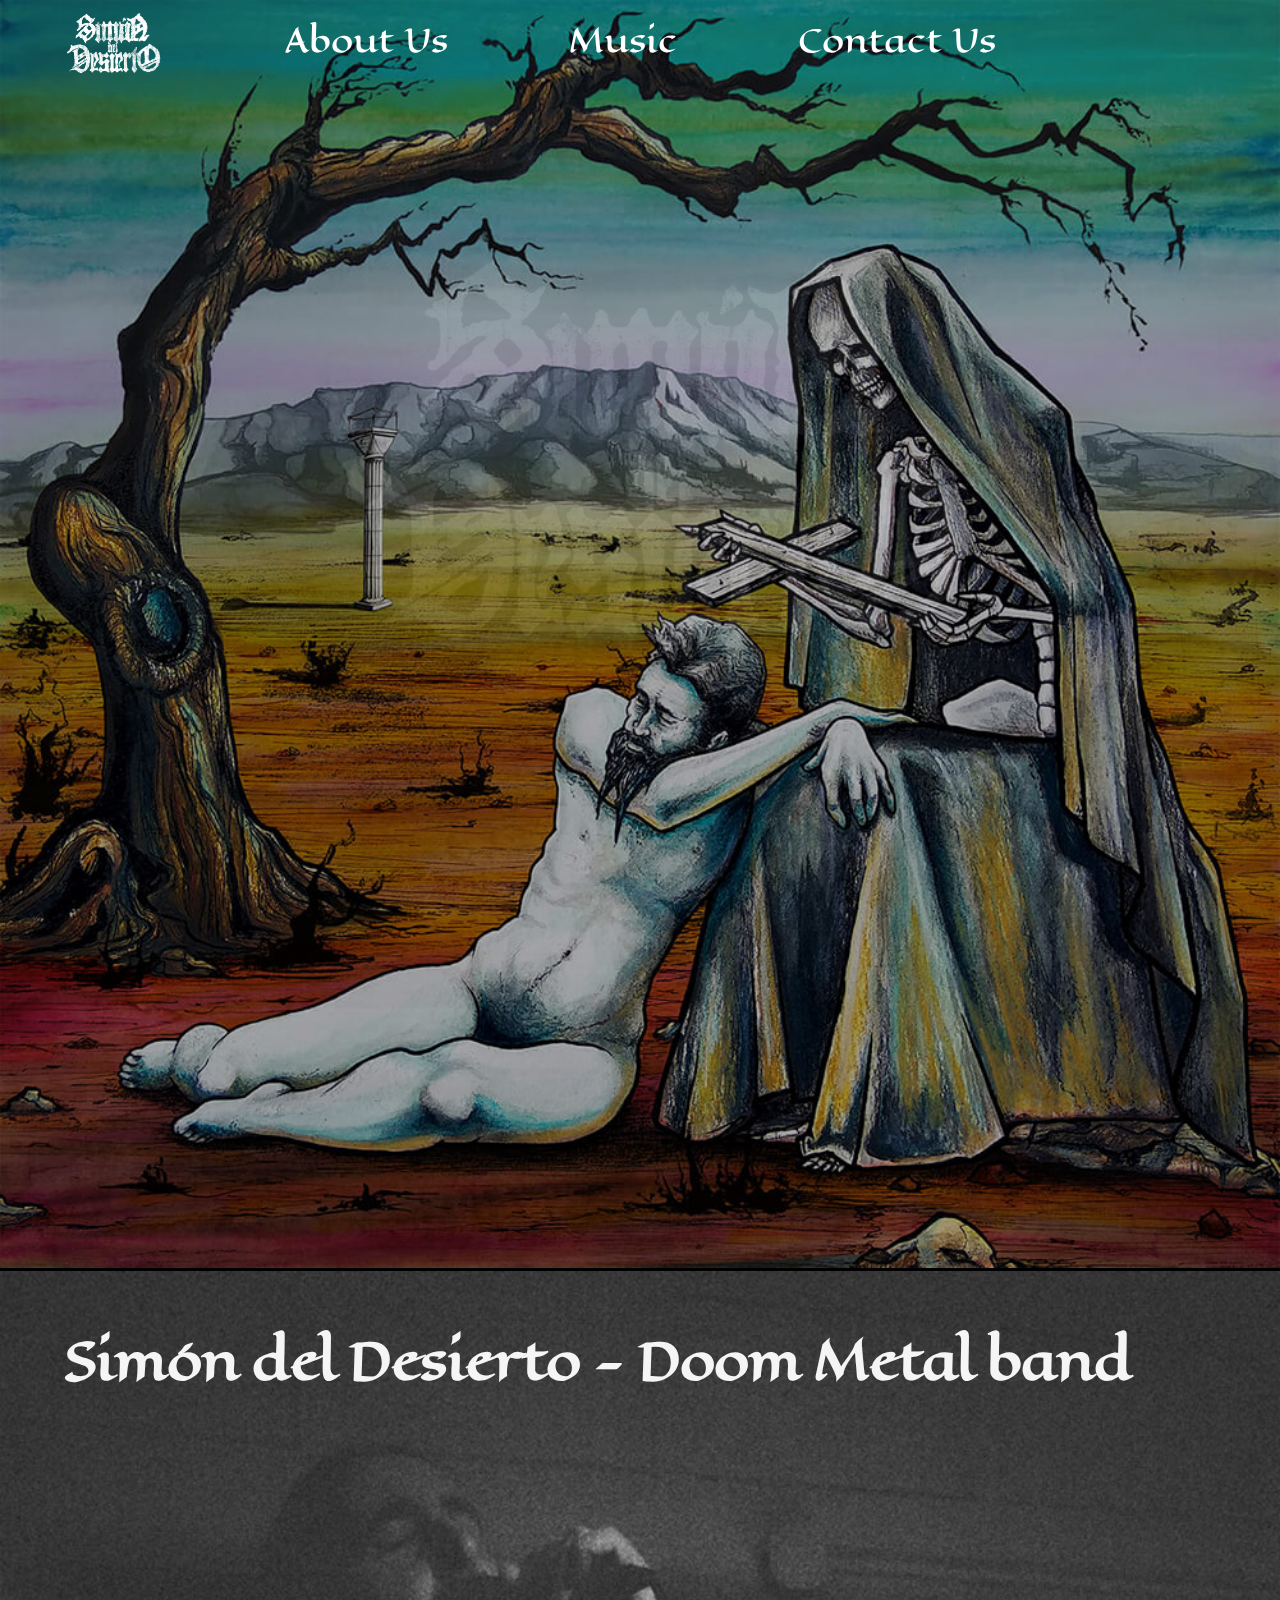
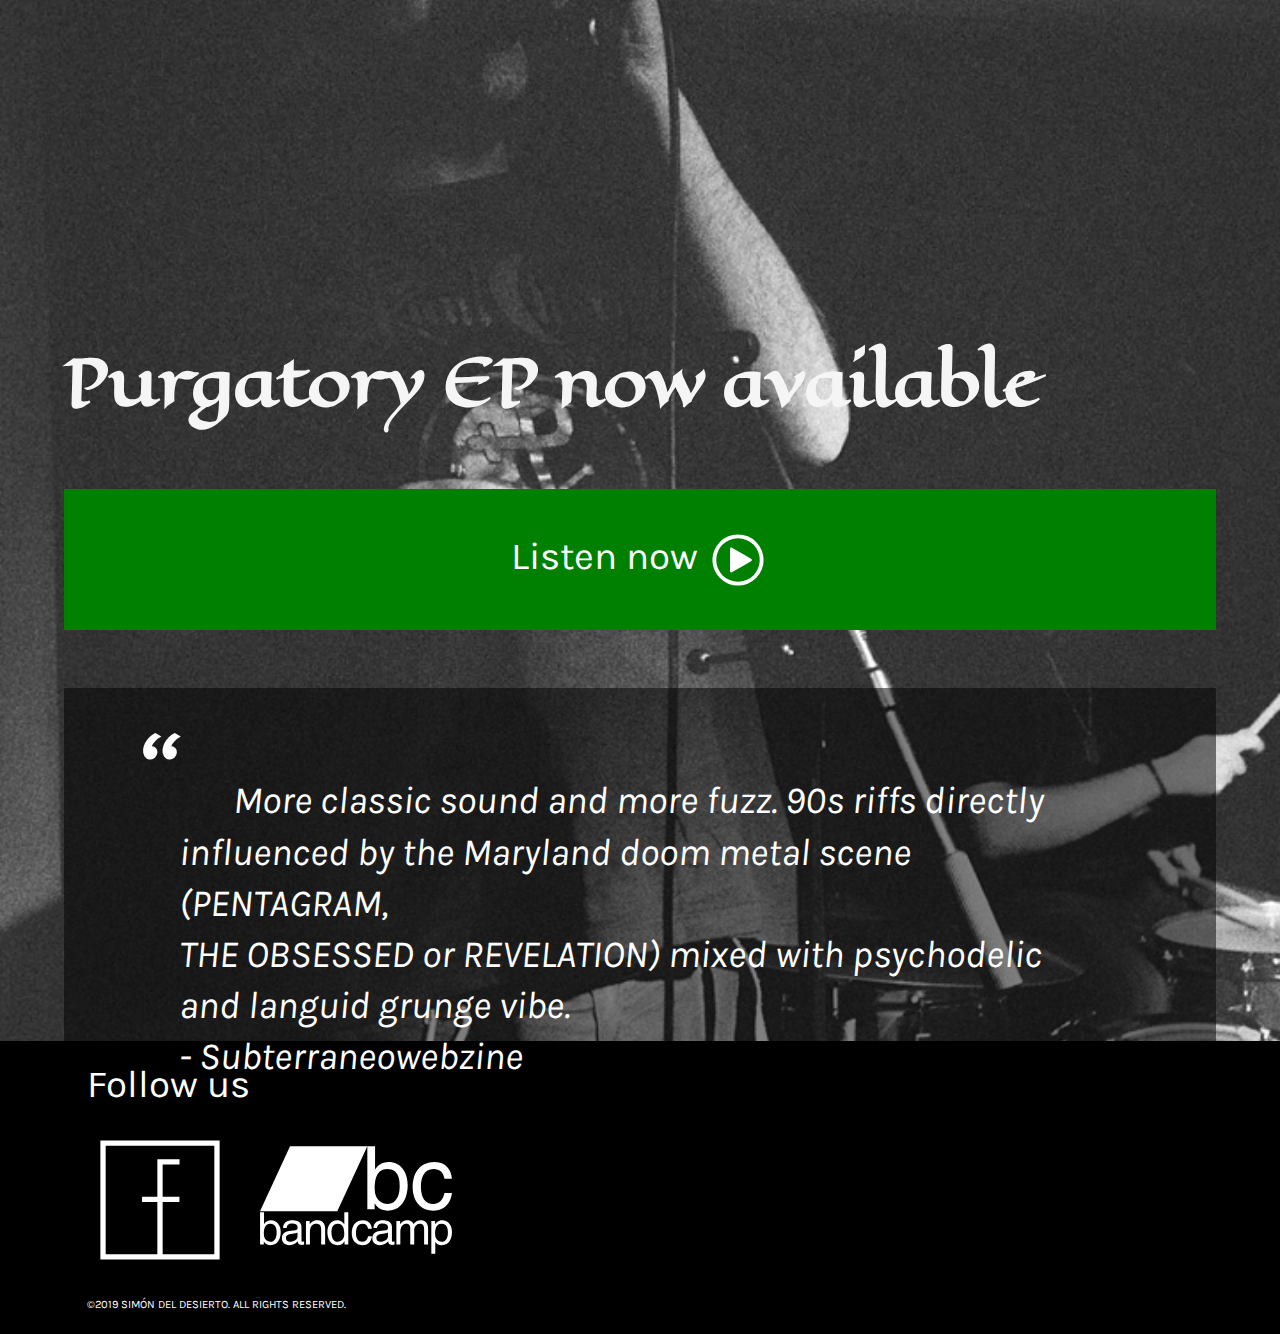
<file: index.html>
<!doctype html>
<html>
<head>
<meta charset="utf-8">
<title>Simón del Desierto - Doom Metal</title>
<link href="css/css.css" rel="stylesheet">
<meta name="description" content="Doom Metal band official website.">
<meta name="viewport" content="width=device-width, initial-scale=1, user-scalable=no">

 <!-- Open Graph -->
  <meta property='og:title' content='SIMÓN DEL DESIERTO — Doom Metal band'>
  <meta property='og:url' content='http://www.simondeldesierto.com'>
   
    <meta property='og:image' content="http://simondeldesierto.com/css/ui-img/simon-del-desierto-doom-metal-cover-purgatory-2018.jpg">
    
    <meta property="og:description" content="Simón Del Desierto official website. Doom metal for doom metal fans.">
    
    <!-- Global site tag (gtag.js) - Google Analytics -->
<script async src="https://www.googletagmanager.com/gtag/js?id=UA-144204990-1"></script>
<script>
  window.dataLayer = window.dataLayer || [];
  function gtag(){dataLayer.push(arguments);}
  gtag('js', new Date());

  gtag('config', 'UA-144204990-1');
</script>     
    
    
</head>
   
<body> 



<header>
    
    <input type="checkbox" id="menuchk">
    <label for= "menuchk" class="menubtn">
    
        <div></div>
        <div></div>
        <div></div>
    
    </label>

<svg id="closeMenu" viewBox="0 0 100 100" xmlns="http://www.w3.org/2000/svg">
<g transform="translate(50 50) scale(.69) translate(-50 -50)" fill="#fff">
<svg clip-rule="evenodd" fill="#ffffff" fill-rule="evenodd" image-rendering="optimizeQuality" shape-rendering="geometricPrecision" text-rendering="geometricPrecision" version="1.1" viewBox="0 0 847 847" xml:space="preserve" xmlns="http://www.w3.org/2000/svg" xmlns:xlink="http://www.w3.org/1999/xlink"><defs><style type="text/css">
    .fil0 {fill:#ffffff}
  </style></defs><path class="fil0" d="m423 592l-196 196c-110 111-279-58-169-169l196-196-196-196c-110-110 59-279 169-169l196 196 196-196c111-110 280 59 169 169l-196 196 196 196c111 111-58 280-169 169l-196-196z"/></svg>
</g>
</svg>



    <a href="/index.html"><img class="whiteLogoMenu" src="css/ui-img/logo-simon-del-desierto-band-menu.png"></a>
    
    <nav class="mainNav" id="mainNav">
        <div class="wrapperMenu">
            <ul>
            <li><a id="itemMenu" href="/about-us.html">About Us</a></li>
            <li><a id="itemMenu" href="/music.html">Music</a></li>
            <li><a id="itemMenu" href="/contact.html">Contact Us</a></li>
            </ul>
        </div>
    </nav>
    
</header>
 
<div class="wrapperBigScreen">
<section class="hero">
    
    <img class="purgatoryCover" src="css/ui-img/simon-del-desierto-doom-metal-cover-purgatory-2018.jpg">

    <img class="whiteLogo" src="img/logo-simon-del-desierto-banda-white-transparent.png">
    
     
    
</section>
    
<section class="welcome">
    
    
    
    <div class="wrapper">
    
    <h1 class="title">Simón del Desierto - Doom Metal band</h1>    
    
     <div class="welcomeSubSection">
            
                <h2 class="bandWelcome">Purgatory EP now available</h2>
                
                <a href="/music.html" class="btn-music">Listen now<i class="ico"><svg fill="#FFFFFF" xmlns="http://www.w3.org/2000/svg" data-name="Layer 1" viewBox="0 0 100 100" x="0px" y="0px"><title>Noun_Project_50Icon_5px_grid</title><path d="M41,31.11c-1.91-1.1-3.46-.2-3.46,2V66.89c0,2.2,1.56,3.1,3.46,2l11.16-6.44,6.93-4L70.28,52c1.91-1.1,1.91-2.9,0-4L59.12,41.56l-6.93-4Z"></path><path d="M50,10A40,40,0,1,0,90,50,40,40,0,0,0,50,10Zm0,74A34,34,0,1,1,84,50,34,34,0,0,1,50,84Z"></path></svg></i></a> 
        </div>
        
        <blockquote cite="https://subterraneowebzine.com/simon-del-desierto-esp-purgatory-2018/">
 More classic sound and more fuzz. 90s riffs directly influenced by the Maryland doom metal scene (PENTAGRAM,<br> THE OBSESSED or REVELATION) mixed with psychodelic and languid grunge vibe.<br>
            - Subterraneowebzine
</blockquote>
    
    </div>   

</section>   
    
<footer>
    <div class="wrapper">
        
        <div class="social-media-p">
            <h3>Follow us</h3>
            <a target="_blank" href="https://www.facebook.com/Sim%C3%B3n-del-Desierto-366274090246593/" i class="ico-fb"><svg xmlns="http://www.w3.org/2000/svg" xmlns:xlink="http://www.w3.org/1999/xlink" width="100" height="100" viewBox="0 0 100 100"><g><g transform="translate(50 50) scale(0.69 0.69) rotate(0) translate(-50 -50)" style="fill:#ffffff"><svg fill="#ffffff" xmlns="http://www.w3.org/2000/svg" data-name="Layer 1" viewBox="0 0 100 100" x="0px" y="0px"><title>Facebook</title><path d="M5,5V95H95V5ZM91,91H52V51.58H64.65v-4H52V23.19H64.75v-4H48V47.58H36.45v4H48V91H9V9H91Z"></path></svg></g></g></svg>
            </a>
              
            <a target="_blank" href="https://simondeldesierto.bandcamp.com/" i class="ico-bc"><svg width="450.69px" height="450.69px" enable-background="new 0 0 450.689 450.69" version="1.1" viewBox="0 0 450.689 450.69" xml:space="preserve" xmlns="http://www.w3.org/2000/svg">
		<path d="m25.634 272.87c-6.45 0.104-11.945 2.751-15.96 8.562h-0.213v-27.592h-9.305v75.903h8.774v-6.873h0.21c1.903 3.065 5.814 8.456 15.223 8.456 18.815 0 24.314-17.653 24.314-30.863 0-15.541-8.351-27.593-23.043-27.593zm-1.481 50.425c-5.919 0-15.118-3.914-15.118-18.608 0-8.985 1.478-23.468 14.904-23.468 14.375 0 15.118 13.641 15.118 20.721 1e-3 12.153-4.758 21.355-14.904 21.355z"/>
		<path d="m97.409 320.12v-31.817c0-14.161-16.068-15.434-20.506-15.434-13.637 0-22.41 5.18-22.833 18.395h8.563c0.633-4.231 2.114-10.674 12.686-10.674 8.773 0 13.001 3.164 13.001 8.981 0 5.497-2.642 6.346-4.863 6.56l-15.33 1.896c-15.433 1.9-16.806 12.686-16.806 17.339 0 9.51 7.188 15.958 17.334 15.958 10.783 0 16.386-5.073 19.979-8.982 0.317 4.227 1.585 8.453 9.832 8.453 2.113 0 3.487-0.632 5.075-1.054v-6.766c-1.061 0.215-2.222 0.42-3.067 0.42-1.9 0-3.065-0.946-3.065-3.275zm-9.304-9.513c0 7.4-8.456 13-17.124 13-6.978 0-10.045-3.593-10.045-9.617 0-6.978 7.295-8.351 11.841-8.989 11.523-1.479 13.846-2.322 15.325-3.487v9.094h3e-3z"/>
		<path d="m133.56 272.87c-9.514 0-14.695 6.448-16.701 9.404h-0.213v-7.819h-8.773v55.286h9.301v-30.128c0-15.012 9.304-18.391 14.59-18.391 9.091 0 11.84 4.863 11.84 14.48v34.038h9.301v-37.633c0-15.748-10.783-19.237-19.345-19.237z"/>
		<path d="m197.94 282.27h-0.21c-2.219-3.163-6.45-9.404-16.491-9.404-14.692 0-23.043 12.053-23.043 27.592 0 13.209 5.496 30.862 24.312 30.862 5.396 0 11.737-1.688 15.75-9.197h0.216v7.614h8.769v-75.902h-9.299v28.436h-4e-3zm-15.223 41.021c-10.15 0-14.905-9.201-14.905-21.355 0-7.08 0.74-20.721 15.117-20.721 13.424 0 14.901 14.482 14.901 23.468 3e-3 14.693-9.193 18.608-15.113 18.608z"/>
		<path d="m240.54 281.22c7.824 0 11.948 4.438 13.106 11.837h8.988c-0.742-9.617-6.241-20.194-20.722-20.194-18.285 0-26.531 13.641-26.531 30.763 0 15.963 9.196 27.694 24.733 27.694 16.178 0 21.567-12.368 22.52-21.141h-8.988c-1.585 8.455-6.976 13.109-13.212 13.109-12.79 0-15.116-11.736-15.116-21.251 0-9.827 3.701-20.817 15.222-20.817z"/>
		<path d="m309.67 320.12v-31.817c0-14.161-16.065-15.434-20.507-15.434-13.637 0-22.409 5.18-22.834 18.395h8.563c0.634-4.231 2.116-10.674 12.688-10.674 8.772 0 13.002 3.164 13.002 8.981 0 5.497-2.646 6.346-4.863 6.56l-15.329 1.896c-15.434 1.9-16.807 12.686-16.807 17.339 0 9.51 7.183 15.958 17.336 15.958 10.78 0 16.385-5.073 19.979-8.982 0.315 4.227 1.581 8.453 9.832 8.453 2.109 0 3.487-0.632 5.073-1.054v-6.766c-1.059 0.215-2.22 0.42-3.063 0.42-1.905 0-3.07-0.946-3.07-3.275zm-9.303-9.513c0 7.4-8.458 13-17.121 13-6.985 0-10.046-3.593-10.046-9.617 0-6.978 7.292-8.351 11.839-8.989 11.523-1.479 13.848-2.322 15.328-3.487v9.093z"/>
		<path d="m377.43 272.87c-8.563 0-12.266 3.805-16.909 8.987-1.59-2.961-4.759-8.987-14.695-8.987s-14.694 6.448-16.702 9.404h-0.214v-7.819h-8.769v55.286h9.3v-30.128c0-15.012 9.3-18.391 14.585-18.391 6.868 0 8.668 5.601 8.668 10.252v38.27h9.305v-33.722c0-7.404 5.181-14.8 13.002-14.8 7.925 0 10.252 5.179 10.252 12.79v35.731h9.3v-38.27c1e-3 -15.54-11.202-18.603-17.123-18.603z"/>
		<path d="m427.64 272.87c-10.037 0-14.262 6.241-16.488 9.404h-0.214v-7.819h-8.773v77.166h9.305v-27.694h0.212c2.435 3.91 7.295 7.397 14.692 7.397 18.821 0 24.314-17.653 24.314-30.862 1e-3 -15.54-8.352-27.592-23.048-27.592zm-1.472 50.425c-5.922 0-15.121-3.914-15.121-18.608 0-8.985 1.482-23.468 14.904-23.468 14.38 0 15.121 13.641 15.121 20.721-2e-3 12.153-4.762 21.355-14.904 21.355z"/>
	<polygon points="0 251.74 181.4 251.74 251.96 99.074 70.561 99.074"/>
		<path d="m301.69 136.22c-12.59 0.208-23.315 5.368-31.155 16.712h-0.417v-53.855h-18.157v148.15h17.131v-13.412h0.41c3.714 5.982 11.349 16.503 29.709 16.503 36.729 0 47.457-34.453 47.457-60.241-2e-3 -30.328-16.298-53.855-44.978-53.855zm-2.892 98.42c-11.549 0-29.501-7.639-29.501-36.313 0-17.539 2.883-45.805 29.09-45.805 28.06 0 29.504 26.619 29.504 40.442 0 23.718-9.285 41.676-29.093 41.676z"/>
		<path d="m407.41 152.52c15.268 0 23.324 8.664 25.589 23.106h17.534c-1.443-18.771-12.171-39.41-40.44-39.41-35.692 0-51.78 26.619-51.78 60.04 0 31.16 17.949 54.058 48.276 54.058 31.567 0 42.095-24.138 43.944-41.262h-17.534c-3.098 16.503-13.615 25.586-25.785 25.586-24.964 0-29.508-22.905-29.508-41.473 2e-3 -19.192 7.224-40.645 29.704-40.645z"/>
</svg>

            </a>
        </div>
        
    <p class="copyright">©2019 SIMÓN DEL DESIERTO. ALL RIGHTS RESERVED.</p>    
        
    </div>  

</footer>

</div>   
<!--
<section class="panel">
	<button class="btnPanel">Abrir</button>
</section>
-->
</div>

<script src="js/libs/jquery-3.3.1.min.js"></script>
<script src="js/main.js"></script>
</body>
</html>
</file>
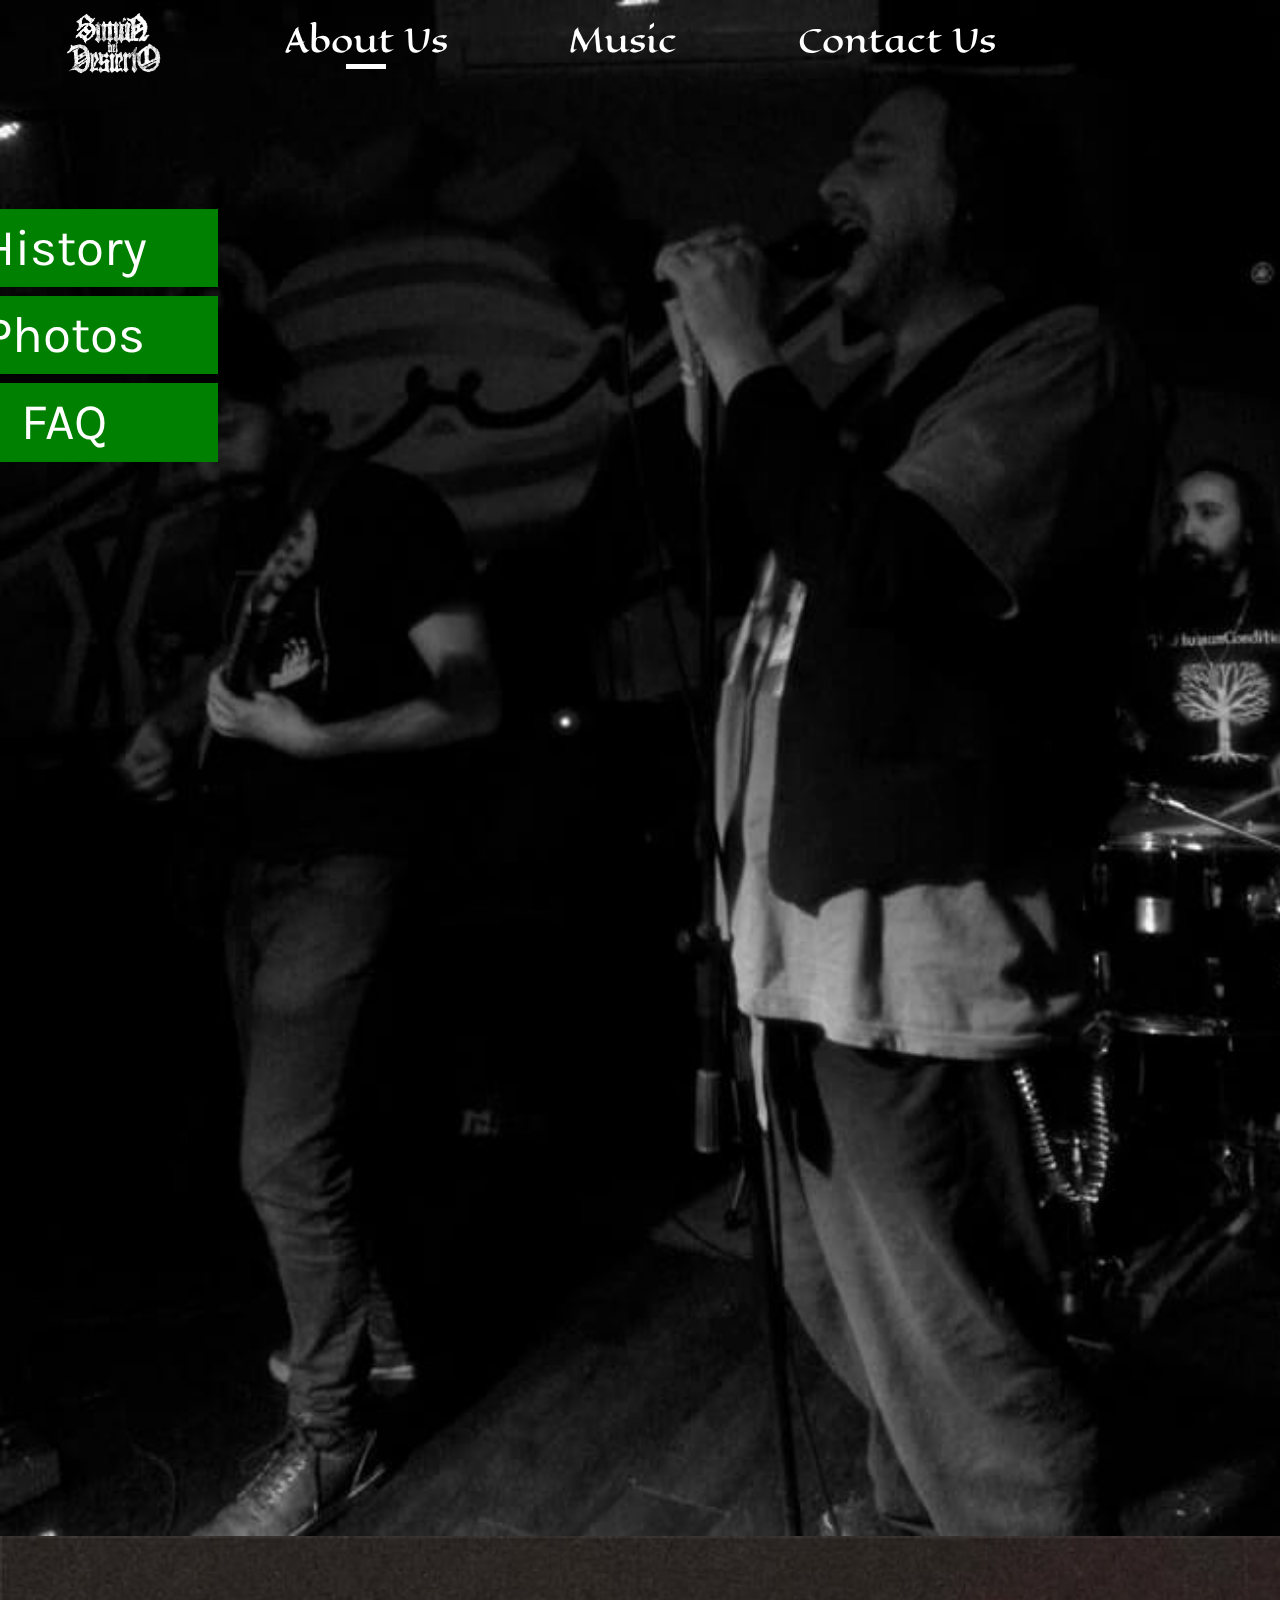
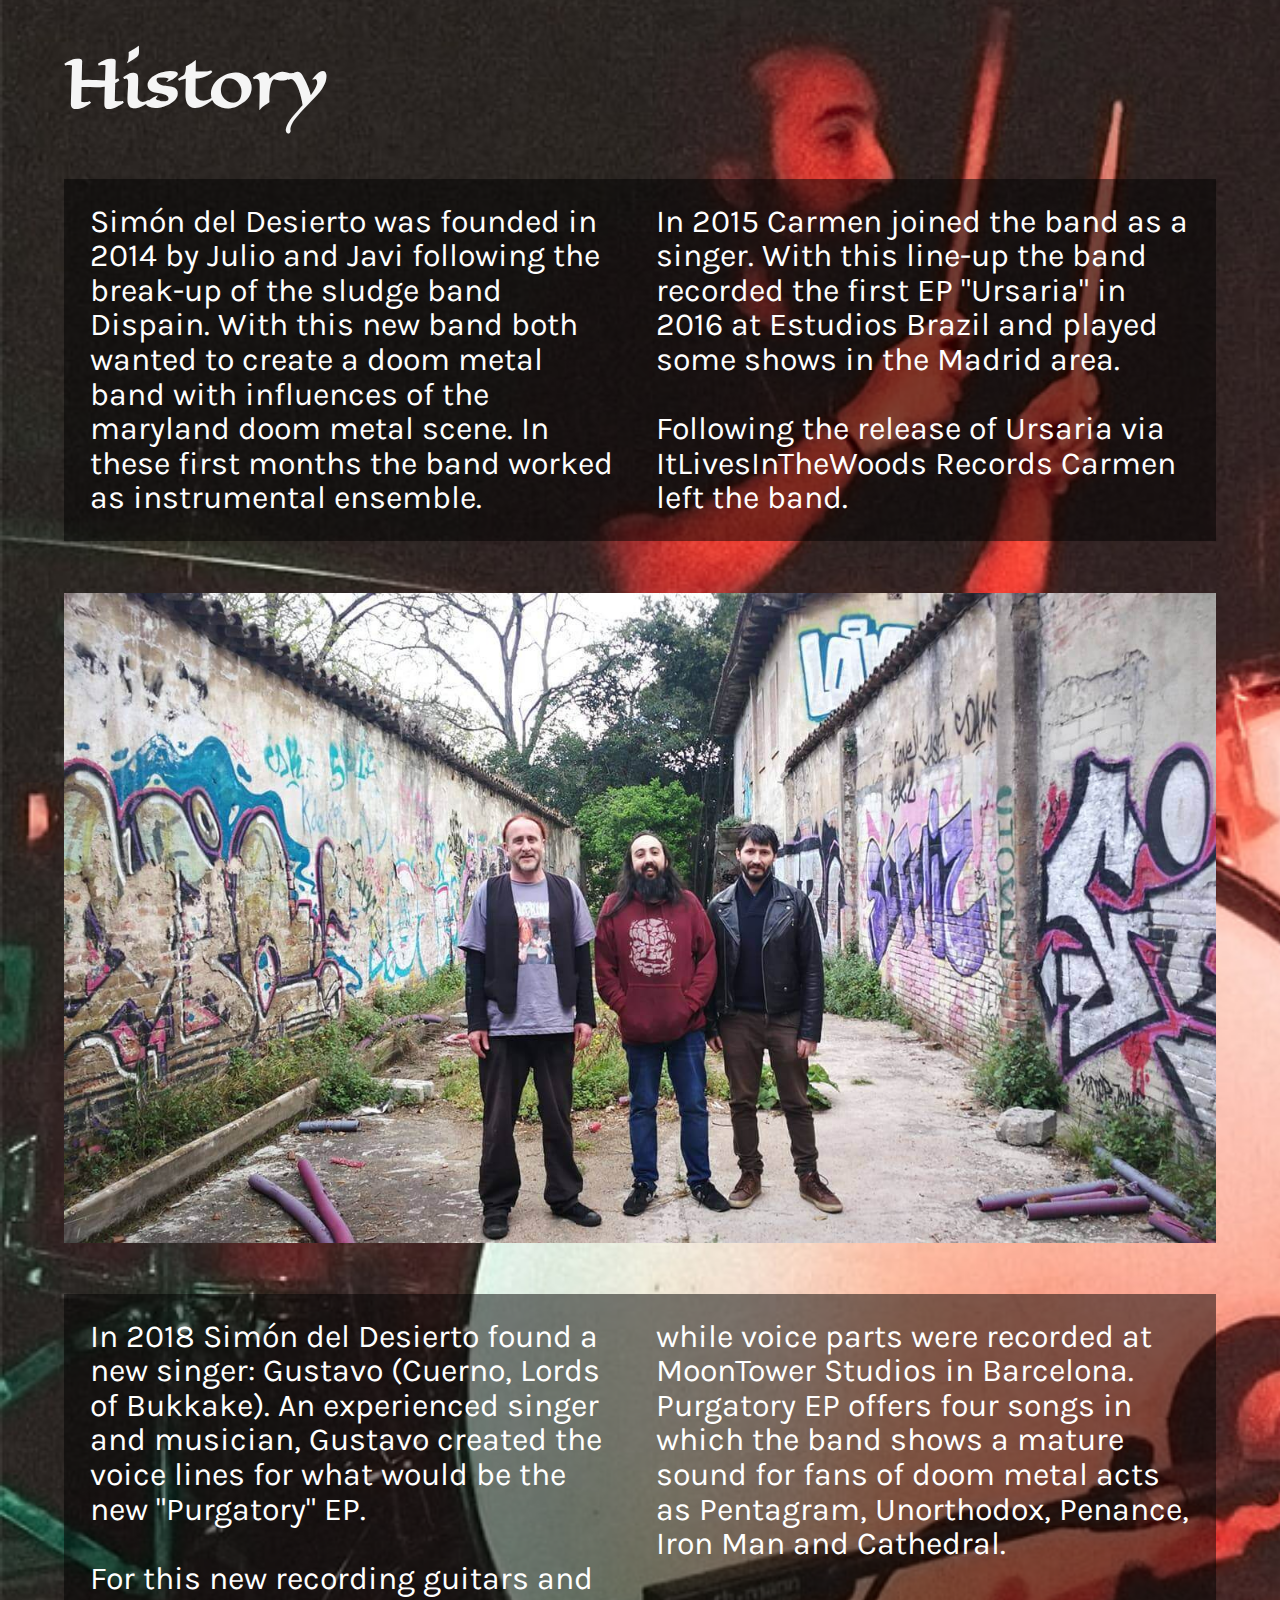
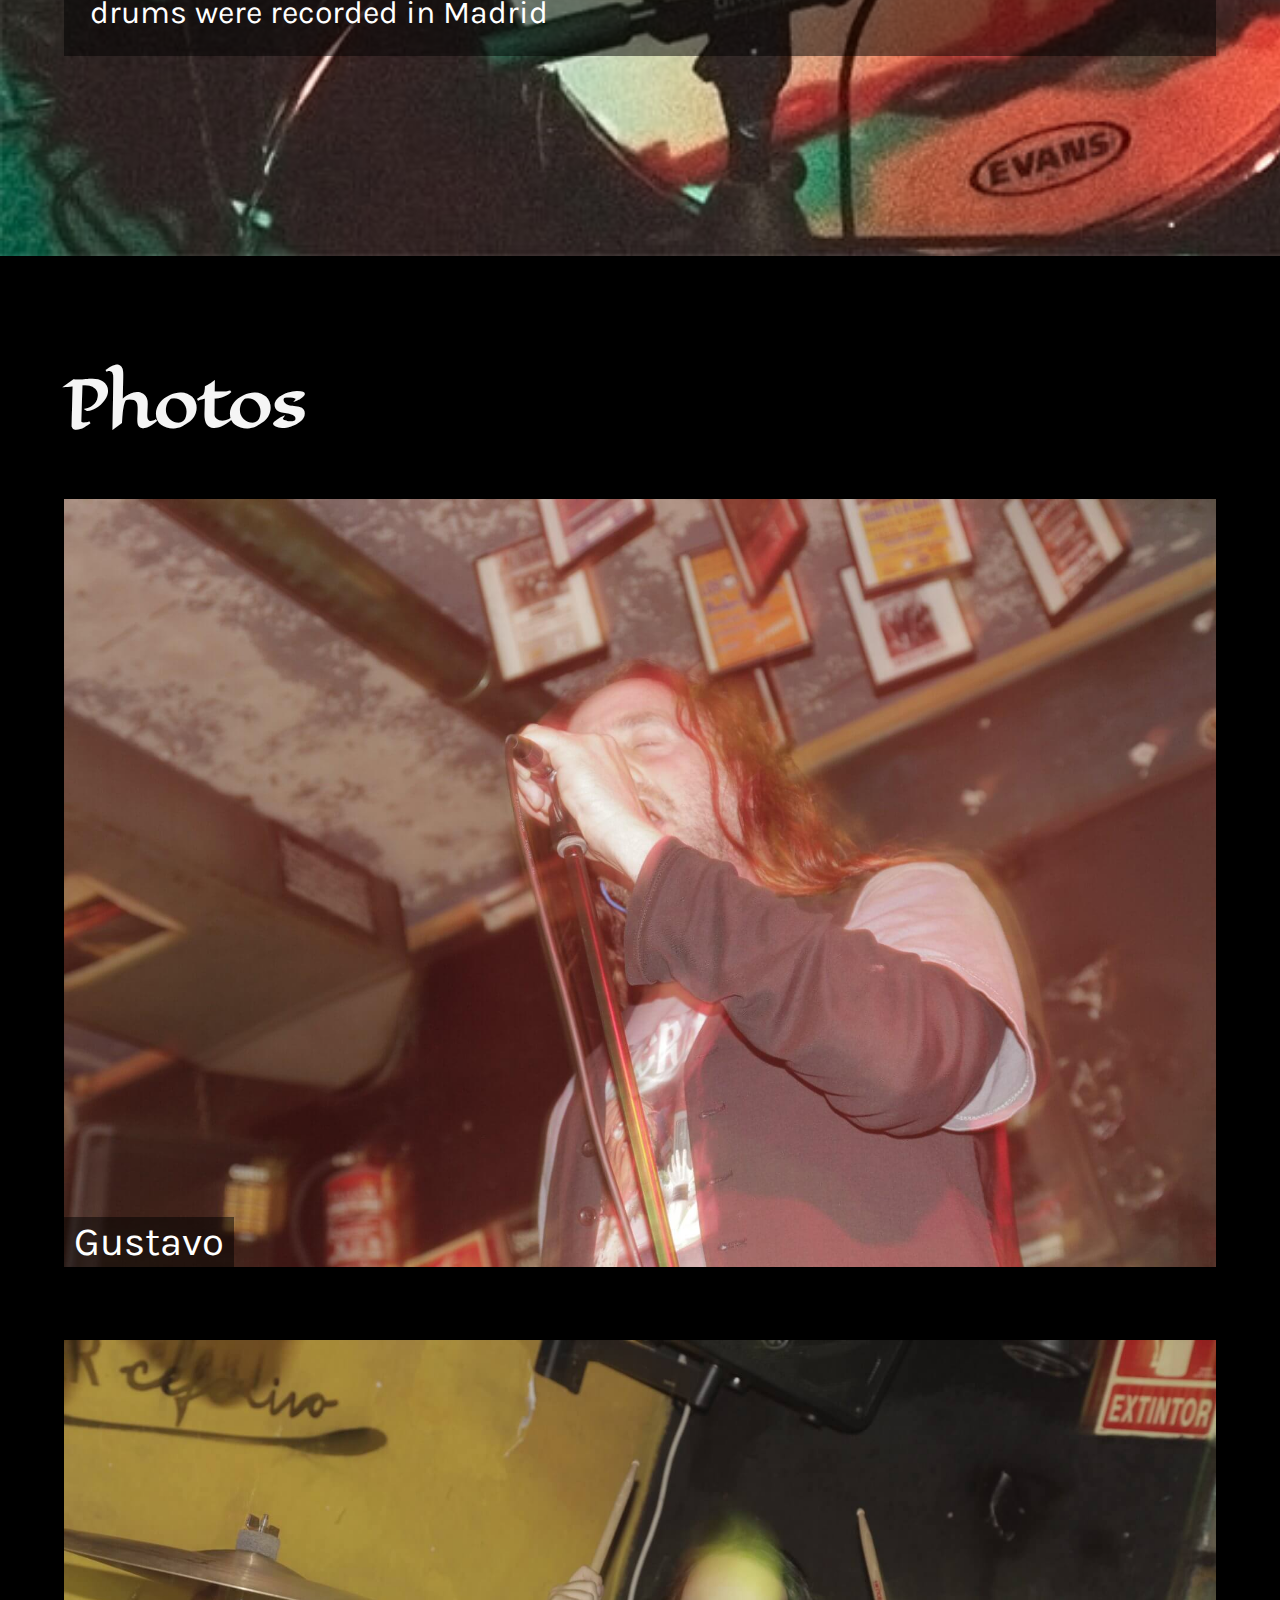
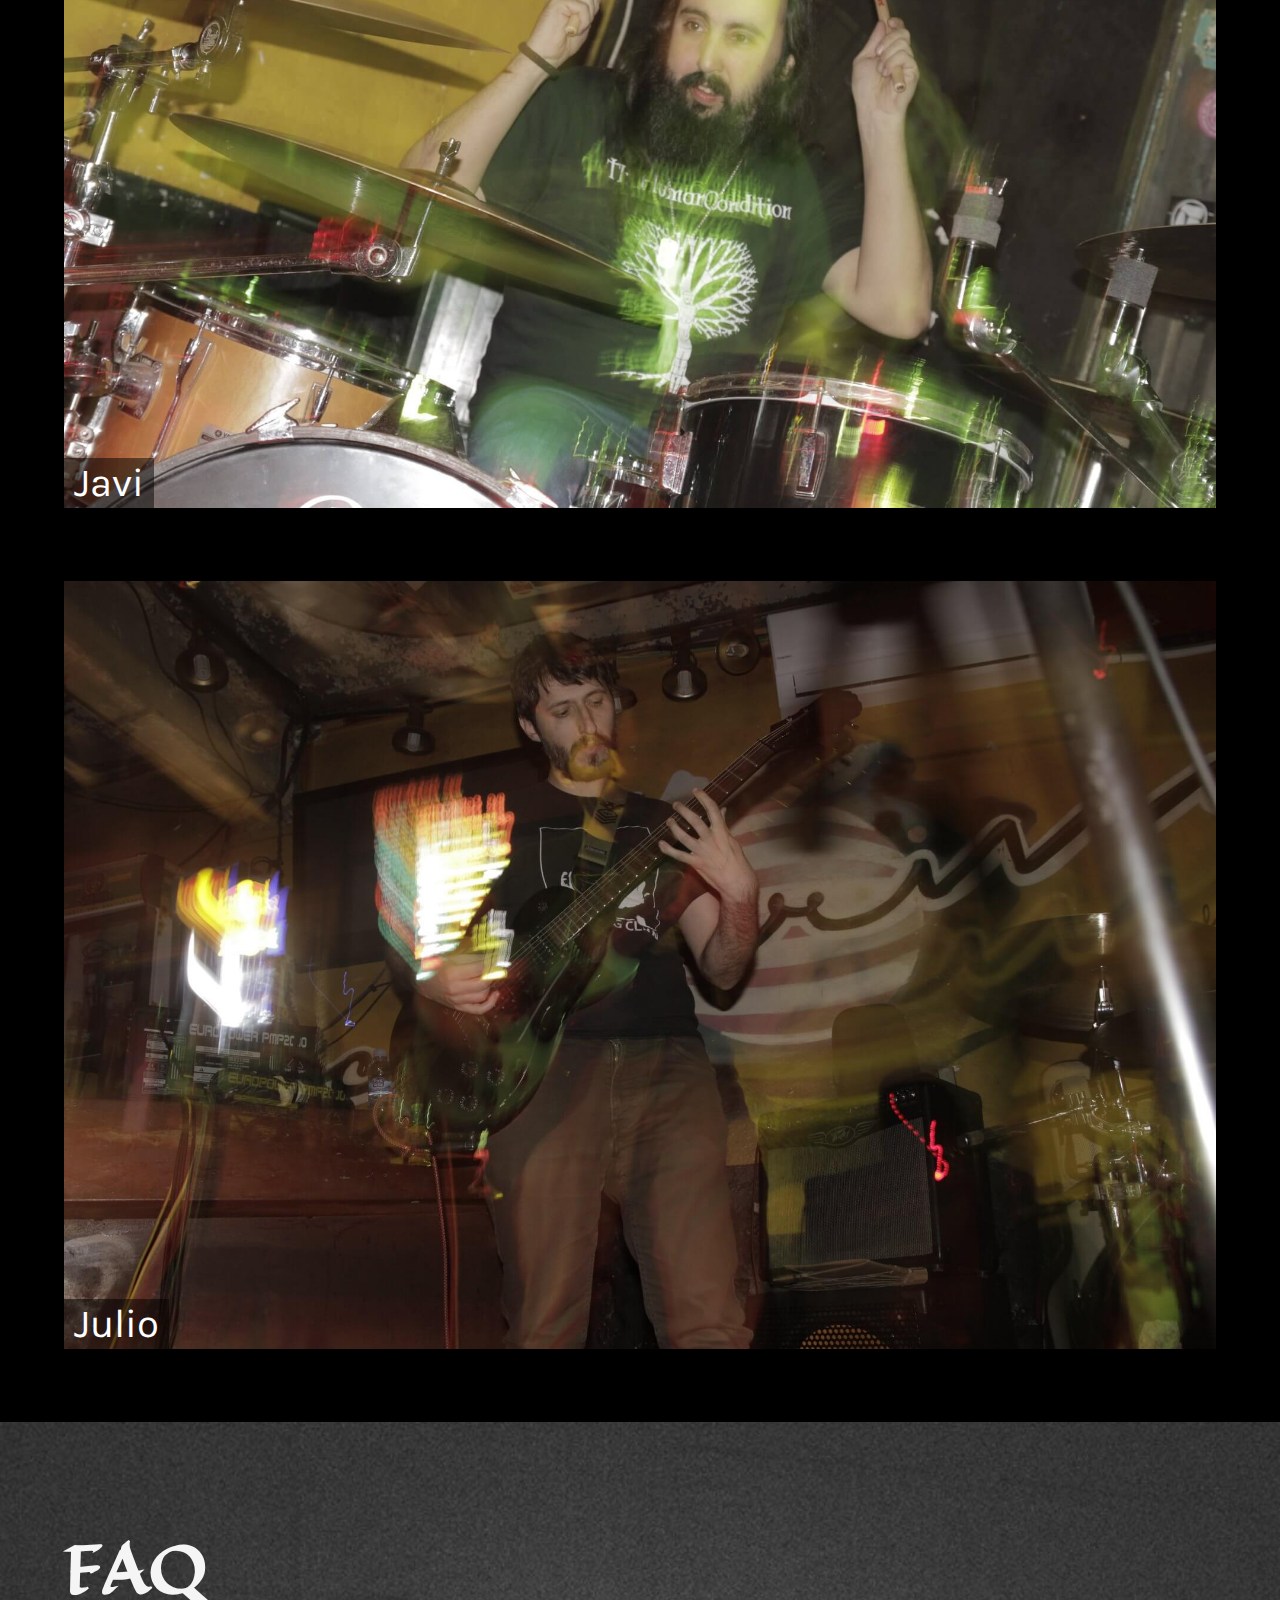
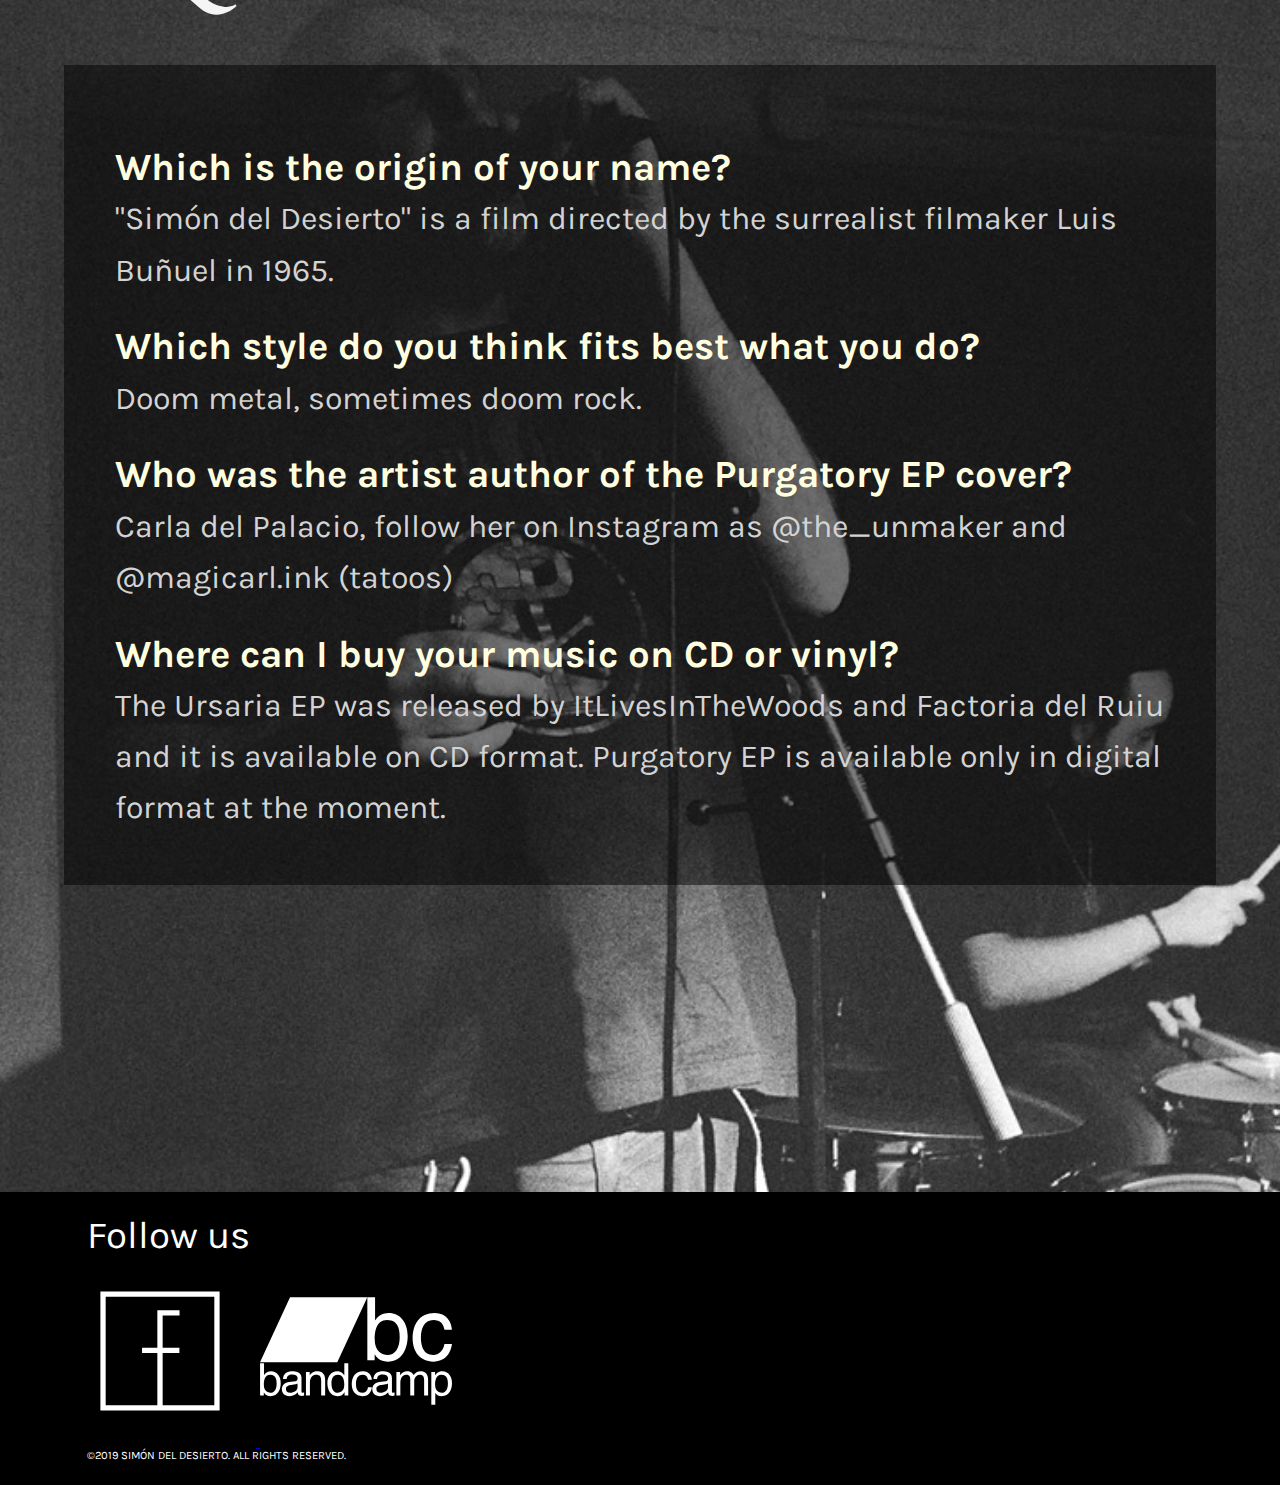
<file: about-us.html>
<!doctype html>
<html>
<head>
<meta charset="utf-8">
<title>About Us - Simon del Desierto</title>
<link href="css/css.css" rel="stylesheet">
<meta name="description" content="Learn more about the band Simón del Desierto">
<meta name="viewport" content="width=device-width, initial-scale=1, user-scalable=no">  
</head>
   
<body> 

<header>
    
    <input type="checkbox" id="menuchk">
    <label for= "menuchk" class="menubtn">
    
        <div></div>
        <div></div>
        <div></div>
    
    </label>

<svg id="closeMenu" viewBox="0 0 100 100" xmlns="http://www.w3.org/2000/svg">
<g transform="translate(50 50) scale(.69) translate(-50 -50)" fill="#fff">
<svg clip-rule="evenodd" fill="#ffffff" fill-rule="evenodd" image-rendering="optimizeQuality" shape-rendering="geometricPrecision" text-rendering="geometricPrecision" version="1.1" viewBox="0 0 847 847" xml:space="preserve" xmlns="http://www.w3.org/2000/svg" xmlns:xlink="http://www.w3.org/1999/xlink"><defs><style type="text/css">
    .fil0 {fill:#ffffff}
  </style></defs><path class="fil0" d="m423 592l-196 196c-110 111-279-58-169-169l196-196-196-196c-110-110 59-279 169-169l196 196 196-196c111-110 280 59 169 169l-196 196 196 196c111 111-58 280-169 169l-196-196z"/></svg>
</g>
</svg>

    <a href="/index.html"><img class="whiteLogoMenu" src="css/ui-img/logo-simon-del-desierto-band-menu.png"></a>
    
    <nav class="mainNav">
        <div class="wrapperMenu">
            <ul>
            <li><a href="#" class="current">About Us</a></li>
            <li><a href="/music.html">Music</a></li>
            <li><a href="/contact.html">Contact Us</a></li>
            </ul>
        </div>
    </nav>
    
</header>
 
 <div id="start"></div>   
    
    
  <a href="#start" class="scrollLink"><svg class="goUp"  clip-rule="evenodd" fill-rule="evenodd" image-rendering="optimizeQuality" shape-rendering="geometricPrecision" text-rendering="geometricPrecision" version="1.1" viewBox="0 0 179 280" xml:space="preserve" xmlns="http://www.w3.org/2000/svg"><defs></defs><polygon class="fil0" points="179 29 0 29 0 0 179 0"/><polygon class="fil1" points="121 224 121 129 152 129 90 33 27 129 58 129 58 224 90 176"/></svg></a>   
    
<section class="heroAboutUs">
     <div class="contentMenu">
            <ul>
            <li><a href="#History"  class="scrollLink">History</a></li>
            <li><a href="#Photos" class="scrollLink">Photos</a></li>
        <li><a href="#FAQ" class="scrollLink">FAQ</a></li>
            </ul>
        </div> 
</section>
   
<section class="aboutMain" id="History">
    
    <div class="wrapper">
            
           <div class="subSectionMusic">
                <h2 class="bandWelcome">History</h2>
        
            <div class="history">
            <p>Simón del Desierto was founded in 2014 by Julio and Javi following the break-up of the sludge band Dispain. With this new band both wanted to create a doom metal band with influences of the maryland doom metal scene. In these first months the band worked as instrumental ensemble.<br>
            <p>In 2015 Carmen joined the band as a singer. With this line-up the band recorded the first EP "Ursaria" in 2016 at Estudios Brazil and played some shows in the Madrid area.
            </p><br>
            <p>Following the release of Ursaria via ItLivesInTheWoods Records Carmen left the band.</p>
            </div>
               
            <img class="imgHistory" src="img/simon-del-desierto-grupo.jpg" alt="Simon del Desierto doom metal band photo"></div>
            
            <div class="history">
            <p>In 2018 Simón del Desierto found a new singer: Gustavo (Cuerno, Lords of Bukkake). An experienced singer and musician, Gustavo created the voice lines for what would be the new "Purgatory" EP.
            </p><br>
            <p>For this new recording guitars and drums were recorded in Madrid while voice parts were recorded at MoonTower Studios in Barcelona. Purgatory EP offers four songs in which the band shows a mature sound for fans of doom metal acts as Pentagram, Unorthodox, Penance, Iron Man and Cathedral.</p>    
            
            </div>
               
        </div>         
   

</section>
    
    
<section class="aboutGallery" id="Photos">
    
    <div class="wrapper">
        
        <div class="subSectionMusic">
            <h2 class="bandWelcome">Photos</h2>
        
           <div class="theGallery">
                <div id="gusFoto"><img src="img/simon-del-desierto-gustavo-ceferino.jpg" alt="Gustavo singer simon del desierto doom band"><h2>Gustavo</h2>
                </div>
                <div><img src="img/simon-del-desierto-javi-ceferino.jpg" id="javiFoto" alt="Javi drums Simon del desierto doom band">
                <h2>Javi</h2>
               </div>
                <div><img src="img/simon-del-desierto-julio-ceferino.jpg" id="julioFoto" alt="Julio guitars Simon del desierto doom band">
               <h2>Julio</h2>
               </div>
                
               </div>
              </div>   
            </div>
         
   

</section>    

    
<section class="welcome" id="FAQ">
    
    <div class="wrapper">

     <div class="subSectionMusic">
            
        <h2 class="bandWelcome">FAQ</h2>
                
        <div class="faq"> 
            <h4>Which is the origin of your name?</h4>
            <p>"Simón del Desierto" is a film directed by the surrealist filmaker Luis Buñuel in 1965.</p>
            <h4>Which style do you think fits best what you do?</h4>
            <p>Doom metal, sometimes doom rock.</p> 
            <h4>Who was the artist author of the Purgatory EP cover?</h4>
            <p>Carla del Palacio, follow her on Instagram as @the_unmaker and @magicarl.ink (tatoos)</p>
            <h4>Where can I buy your music on CD or vinyl?</h4>
            <p>The Ursaria EP was released by ItLivesInTheWoods and Factoria del Ruiu and it is available on CD format. Purgatory EP is available only in digital format at the moment.</p>     
        
        </div>
         
         
         
    </div>     
</div>  
</section>  
    
    
<footer>
    <div class="wrapper">
        
        <div class="social-media-p">
            <h3>Follow us</h3>
            <a target="_blank" href="https://www.facebook.com/Sim%C3%B3n-del-Desierto-366274090246593/" i class="ico-fb"><svg xmlns="http://www.w3.org/2000/svg" xmlns:xlink="http://www.w3.org/1999/xlink" width="100" height="100" viewBox="0 0 100 100"><g><g transform="translate(50 50) scale(0.69 0.69) rotate(0) translate(-50 -50)" style="fill:#ffffff"><svg fill="#ffffff" xmlns="http://www.w3.org/2000/svg" data-name="Layer 1" viewBox="0 0 100 100" x="0px" y="0px"><title>Facebook</title><path d="M5,5V95H95V5ZM91,91H52V51.58H64.65v-4H52V23.19H64.75v-4H48V47.58H36.45v4H48V91H9V9H91Z"></path></svg></g></g></svg>
            </a>
              
            <a target="_blank" href="https://simondeldesierto.bandcamp.com/" i class="ico-bc"><svg width="450.69px" height="450.69px" enable-background="new 0 0 450.689 450.69" version="1.1" viewBox="0 0 450.689 450.69" xml:space="preserve" xmlns="http://www.w3.org/2000/svg">
		<path d="m25.634 272.87c-6.45 0.104-11.945 2.751-15.96 8.562h-0.213v-27.592h-9.305v75.903h8.774v-6.873h0.21c1.903 3.065 5.814 8.456 15.223 8.456 18.815 0 24.314-17.653 24.314-30.863 0-15.541-8.351-27.593-23.043-27.593zm-1.481 50.425c-5.919 0-15.118-3.914-15.118-18.608 0-8.985 1.478-23.468 14.904-23.468 14.375 0 15.118 13.641 15.118 20.721 1e-3 12.153-4.758 21.355-14.904 21.355z"/>
		<path d="m97.409 320.12v-31.817c0-14.161-16.068-15.434-20.506-15.434-13.637 0-22.41 5.18-22.833 18.395h8.563c0.633-4.231 2.114-10.674 12.686-10.674 8.773 0 13.001 3.164 13.001 8.981 0 5.497-2.642 6.346-4.863 6.56l-15.33 1.896c-15.433 1.9-16.806 12.686-16.806 17.339 0 9.51 7.188 15.958 17.334 15.958 10.783 0 16.386-5.073 19.979-8.982 0.317 4.227 1.585 8.453 9.832 8.453 2.113 0 3.487-0.632 5.075-1.054v-6.766c-1.061 0.215-2.222 0.42-3.067 0.42-1.9 0-3.065-0.946-3.065-3.275zm-9.304-9.513c0 7.4-8.456 13-17.124 13-6.978 0-10.045-3.593-10.045-9.617 0-6.978 7.295-8.351 11.841-8.989 11.523-1.479 13.846-2.322 15.325-3.487v9.094h3e-3z"/>
		<path d="m133.56 272.87c-9.514 0-14.695 6.448-16.701 9.404h-0.213v-7.819h-8.773v55.286h9.301v-30.128c0-15.012 9.304-18.391 14.59-18.391 9.091 0 11.84 4.863 11.84 14.48v34.038h9.301v-37.633c0-15.748-10.783-19.237-19.345-19.237z"/>
		<path d="m197.94 282.27h-0.21c-2.219-3.163-6.45-9.404-16.491-9.404-14.692 0-23.043 12.053-23.043 27.592 0 13.209 5.496 30.862 24.312 30.862 5.396 0 11.737-1.688 15.75-9.197h0.216v7.614h8.769v-75.902h-9.299v28.436h-4e-3zm-15.223 41.021c-10.15 0-14.905-9.201-14.905-21.355 0-7.08 0.74-20.721 15.117-20.721 13.424 0 14.901 14.482 14.901 23.468 3e-3 14.693-9.193 18.608-15.113 18.608z"/>
		<path d="m240.54 281.22c7.824 0 11.948 4.438 13.106 11.837h8.988c-0.742-9.617-6.241-20.194-20.722-20.194-18.285 0-26.531 13.641-26.531 30.763 0 15.963 9.196 27.694 24.733 27.694 16.178 0 21.567-12.368 22.52-21.141h-8.988c-1.585 8.455-6.976 13.109-13.212 13.109-12.79 0-15.116-11.736-15.116-21.251 0-9.827 3.701-20.817 15.222-20.817z"/>
		<path d="m309.67 320.12v-31.817c0-14.161-16.065-15.434-20.507-15.434-13.637 0-22.409 5.18-22.834 18.395h8.563c0.634-4.231 2.116-10.674 12.688-10.674 8.772 0 13.002 3.164 13.002 8.981 0 5.497-2.646 6.346-4.863 6.56l-15.329 1.896c-15.434 1.9-16.807 12.686-16.807 17.339 0 9.51 7.183 15.958 17.336 15.958 10.78 0 16.385-5.073 19.979-8.982 0.315 4.227 1.581 8.453 9.832 8.453 2.109 0 3.487-0.632 5.073-1.054v-6.766c-1.059 0.215-2.22 0.42-3.063 0.42-1.905 0-3.07-0.946-3.07-3.275zm-9.303-9.513c0 7.4-8.458 13-17.121 13-6.985 0-10.046-3.593-10.046-9.617 0-6.978 7.292-8.351 11.839-8.989 11.523-1.479 13.848-2.322 15.328-3.487v9.093z"/>
		<path d="m377.43 272.87c-8.563 0-12.266 3.805-16.909 8.987-1.59-2.961-4.759-8.987-14.695-8.987s-14.694 6.448-16.702 9.404h-0.214v-7.819h-8.769v55.286h9.3v-30.128c0-15.012 9.3-18.391 14.585-18.391 6.868 0 8.668 5.601 8.668 10.252v38.27h9.305v-33.722c0-7.404 5.181-14.8 13.002-14.8 7.925 0 10.252 5.179 10.252 12.79v35.731h9.3v-38.27c1e-3 -15.54-11.202-18.603-17.123-18.603z"/>
		<path d="m427.64 272.87c-10.037 0-14.262 6.241-16.488 9.404h-0.214v-7.819h-8.773v77.166h9.305v-27.694h0.212c2.435 3.91 7.295 7.397 14.692 7.397 18.821 0 24.314-17.653 24.314-30.862 1e-3 -15.54-8.352-27.592-23.048-27.592zm-1.472 50.425c-5.922 0-15.121-3.914-15.121-18.608 0-8.985 1.482-23.468 14.904-23.468 14.38 0 15.121 13.641 15.121 20.721-2e-3 12.153-4.762 21.355-14.904 21.355z"/>
	<polygon points="0 251.74 181.4 251.74 251.96 99.074 70.561 99.074"/>
		<path d="m301.69 136.22c-12.59 0.208-23.315 5.368-31.155 16.712h-0.417v-53.855h-18.157v148.15h17.131v-13.412h0.41c3.714 5.982 11.349 16.503 29.709 16.503 36.729 0 47.457-34.453 47.457-60.241-2e-3 -30.328-16.298-53.855-44.978-53.855zm-2.892 98.42c-11.549 0-29.501-7.639-29.501-36.313 0-17.539 2.883-45.805 29.09-45.805 28.06 0 29.504 26.619 29.504 40.442 0 23.718-9.285 41.676-29.093 41.676z"/>
		<path d="m407.41 152.52c15.268 0 23.324 8.664 25.589 23.106h17.534c-1.443-18.771-12.171-39.41-40.44-39.41-35.692 0-51.78 26.619-51.78 60.04 0 31.16 17.949 54.058 48.276 54.058 31.567 0 42.095-24.138 43.944-41.262h-17.534c-3.098 16.503-13.615 25.586-25.785 25.586-24.964 0-29.508-22.905-29.508-41.473 2e-3 -19.192 7.224-40.645 29.704-40.645z"/>
</svg>

            </a>
        </div>
        <p class="copyright">©2019 SIMÓN DEL DESIERTO. ALL RIGHTS RESERVED.</p>  
    </div>  

</footer>

    
<!--
<section class="panel">
	<button class="btnPanel">Abrir</button>
</section>
-->


<script src="js/libs/jquery-3.3.1.min.js"></script>
<script src="js/main.js"></script>
</body>
</html>
</file>
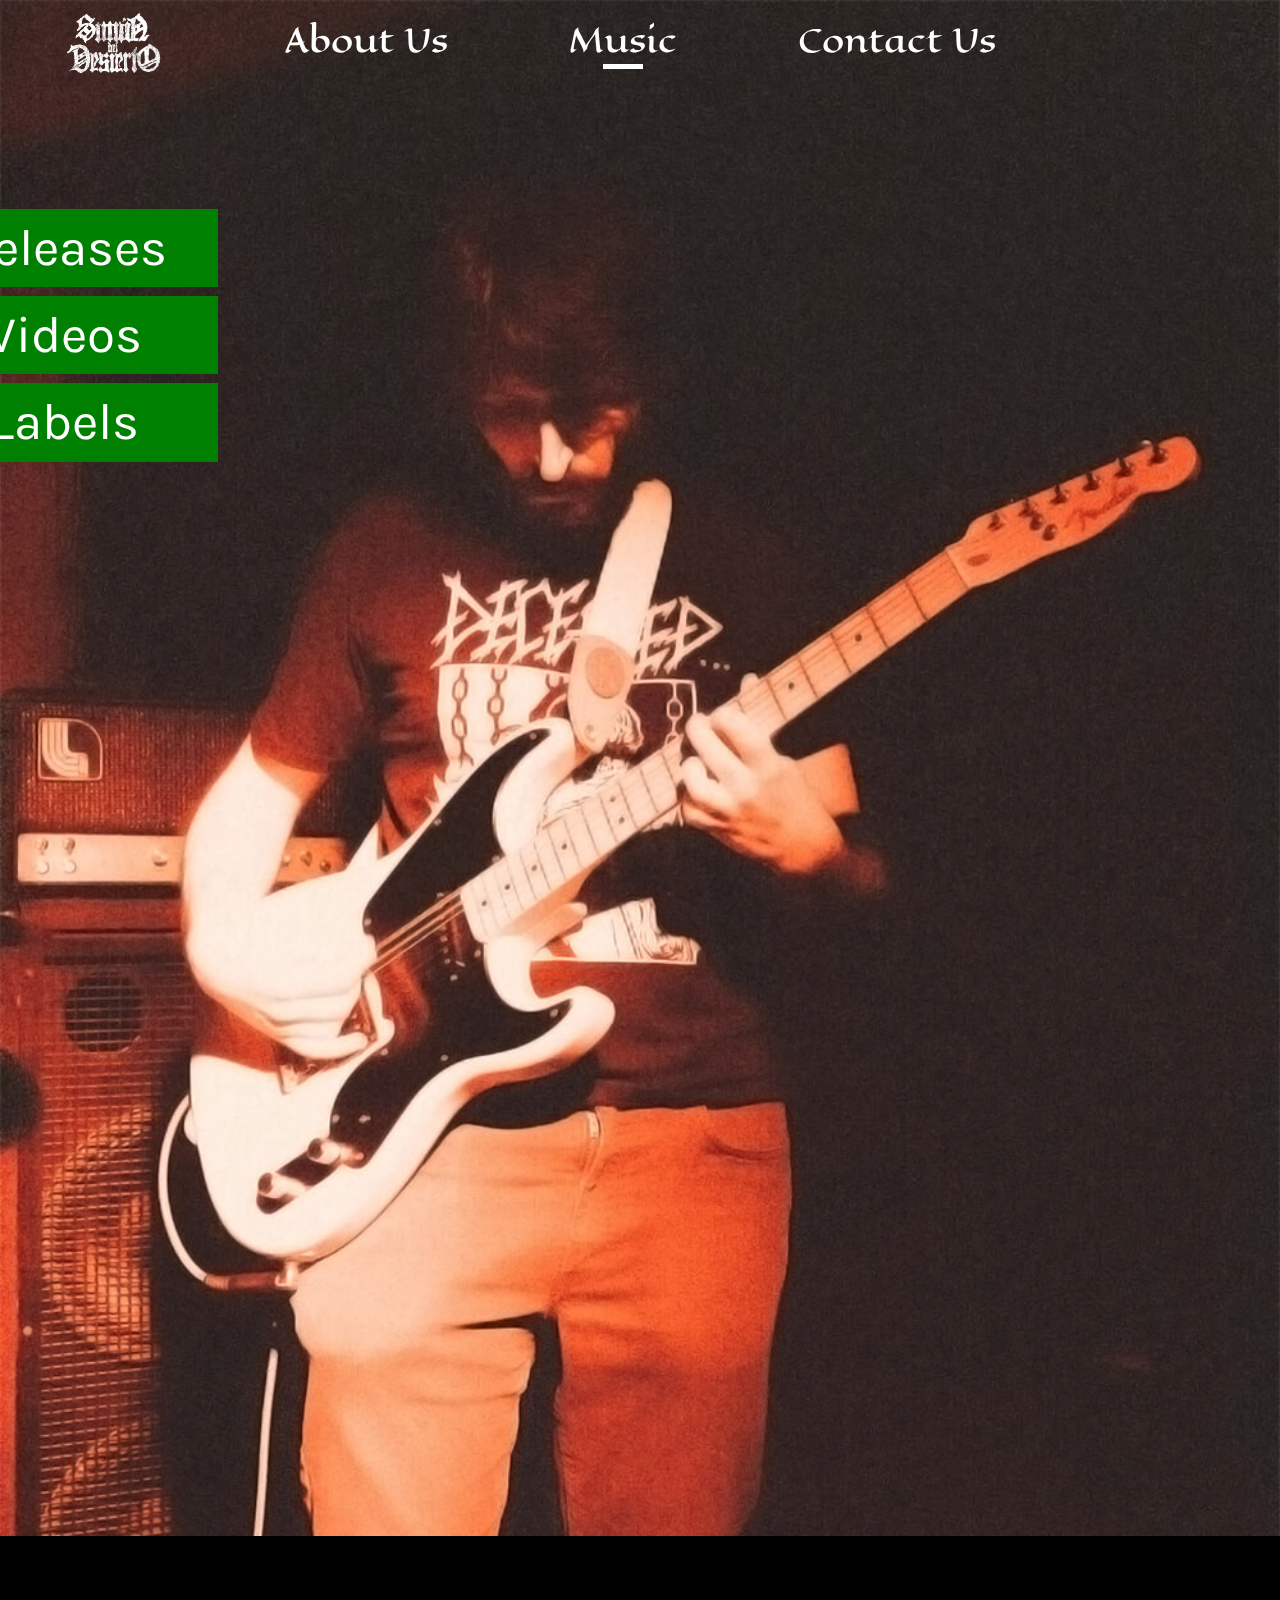
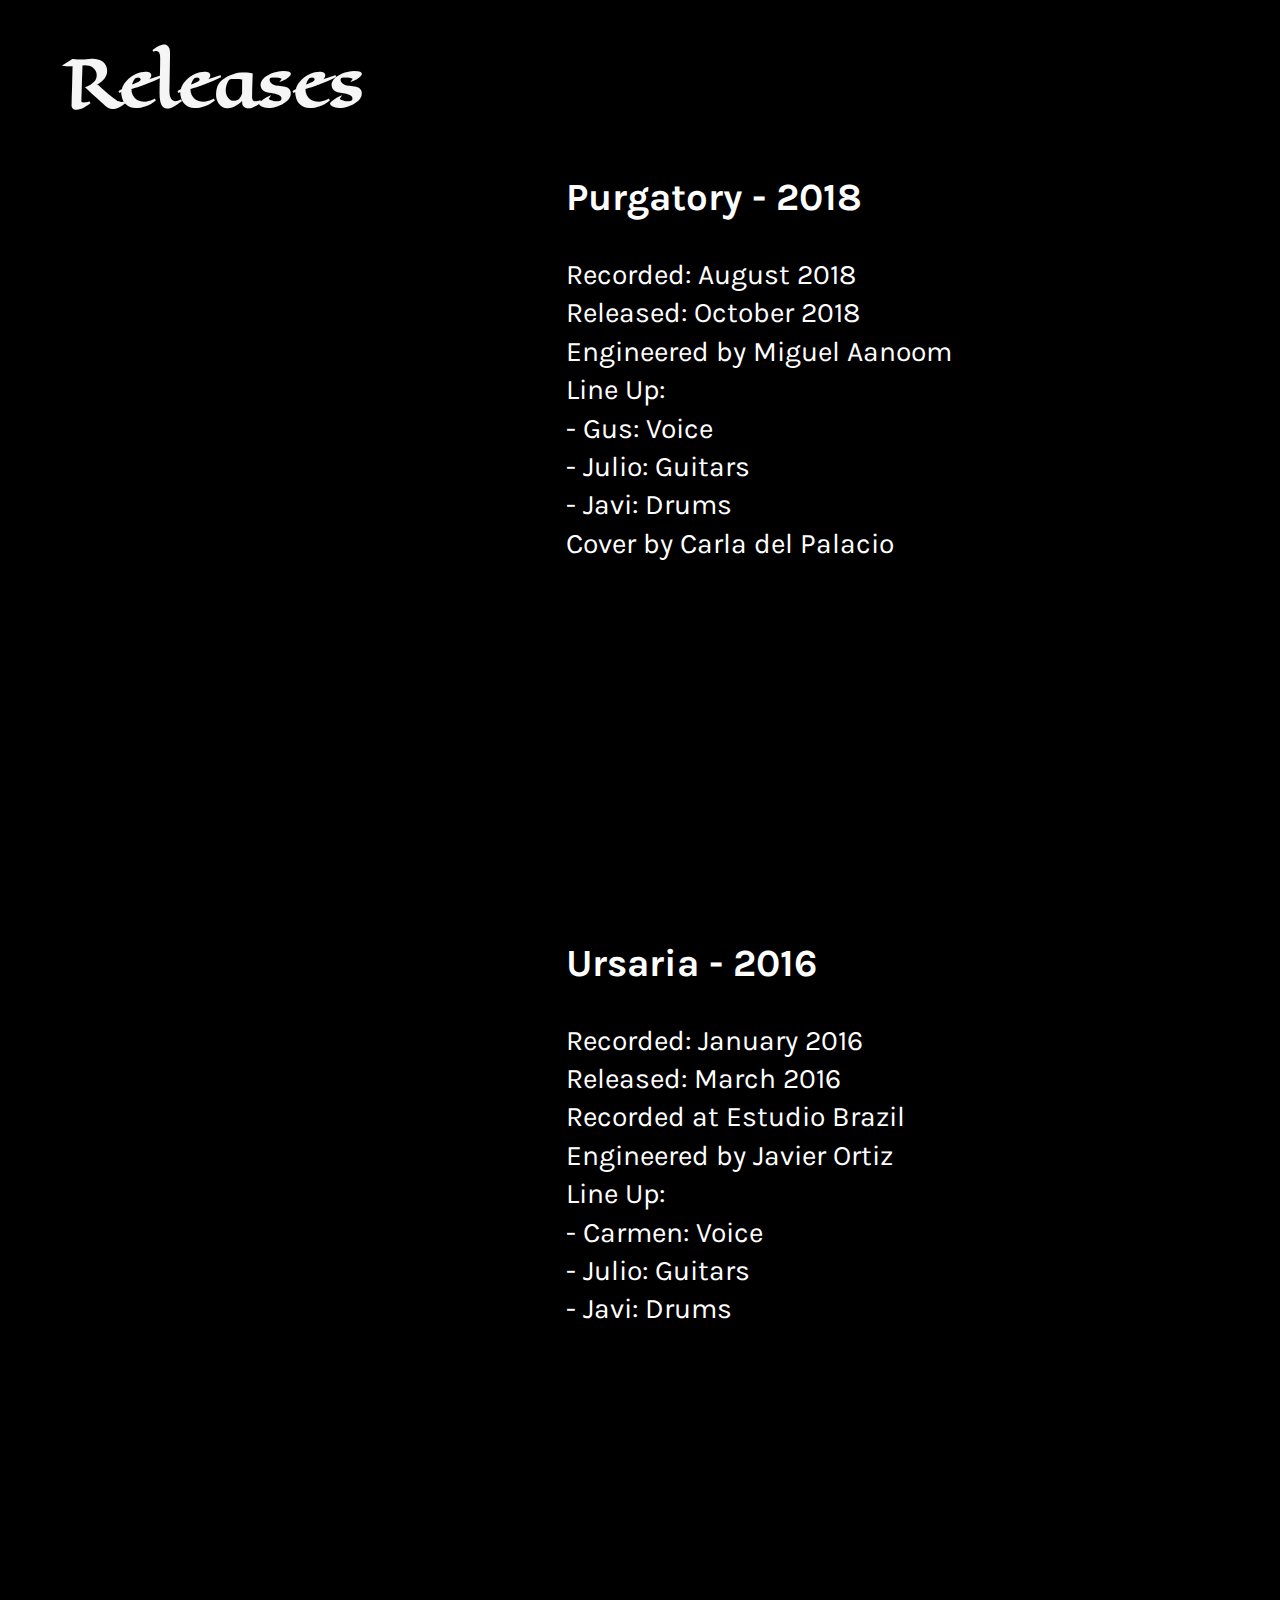
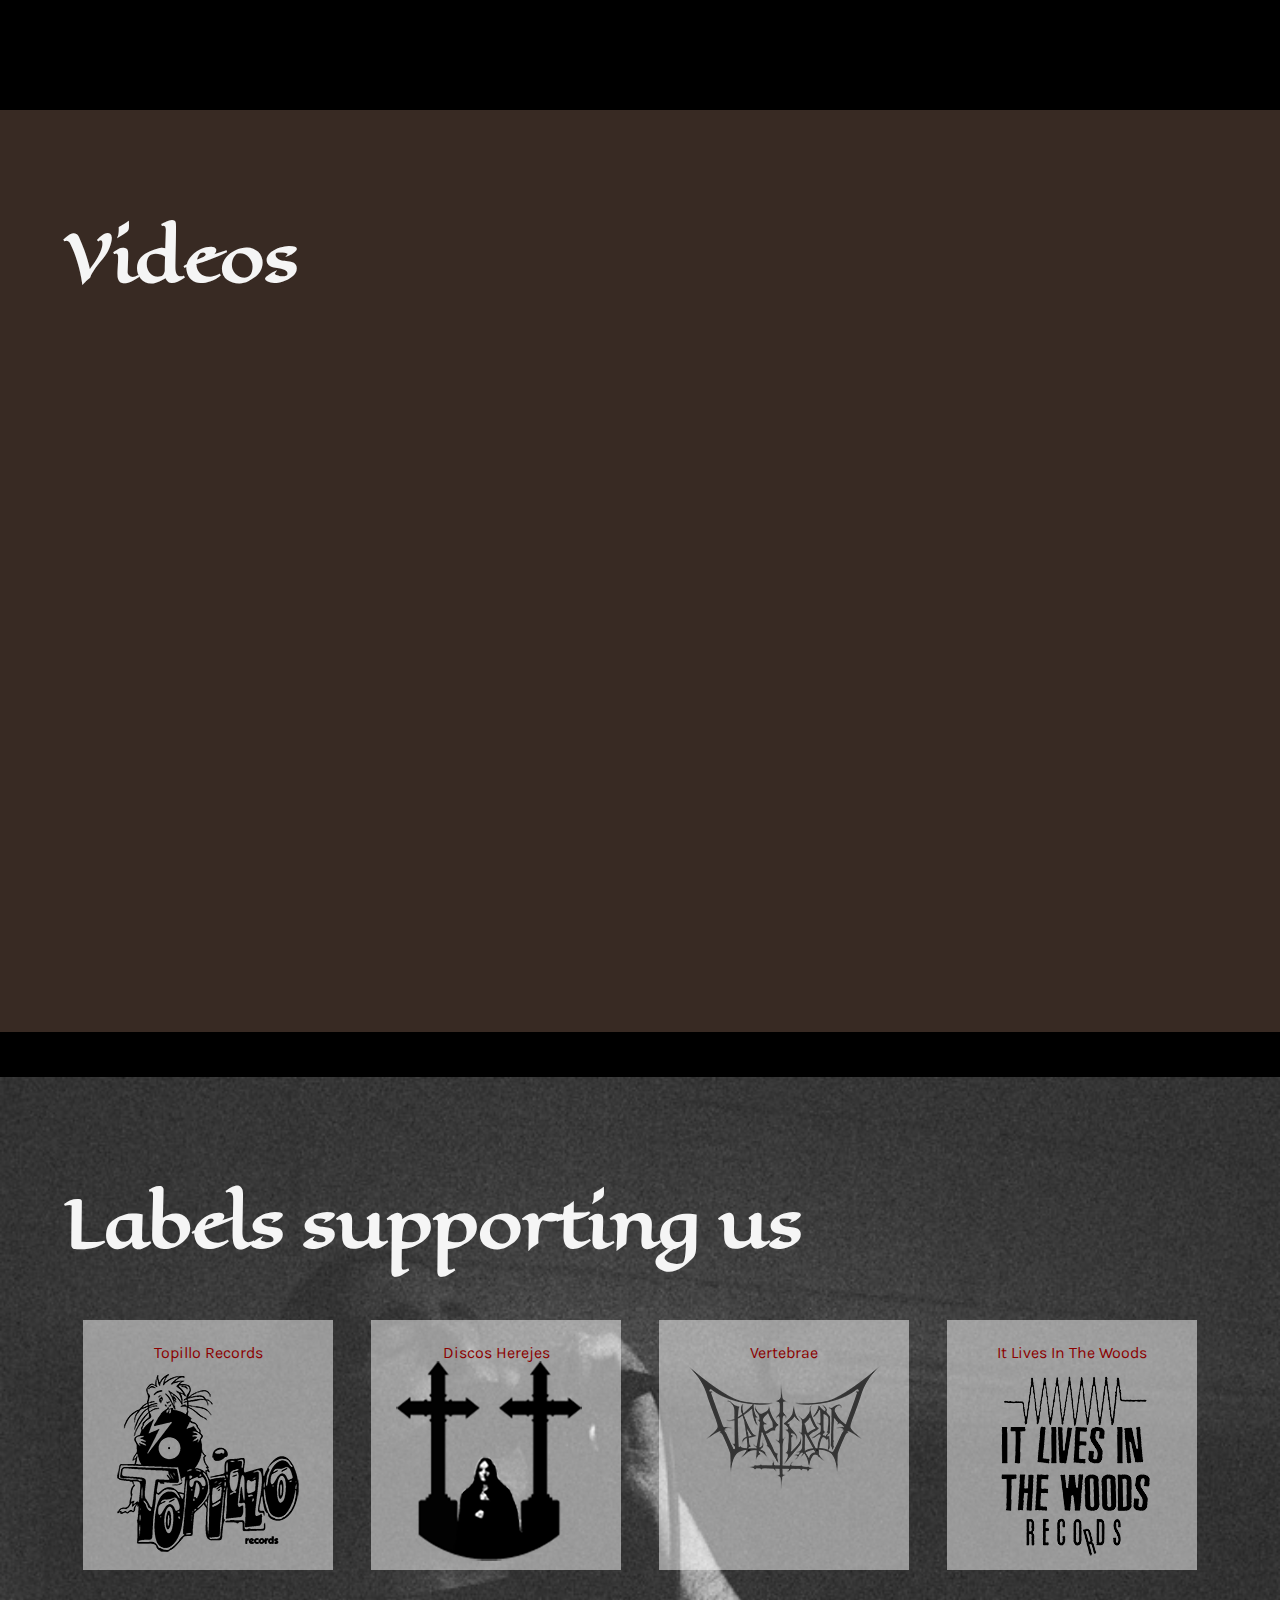
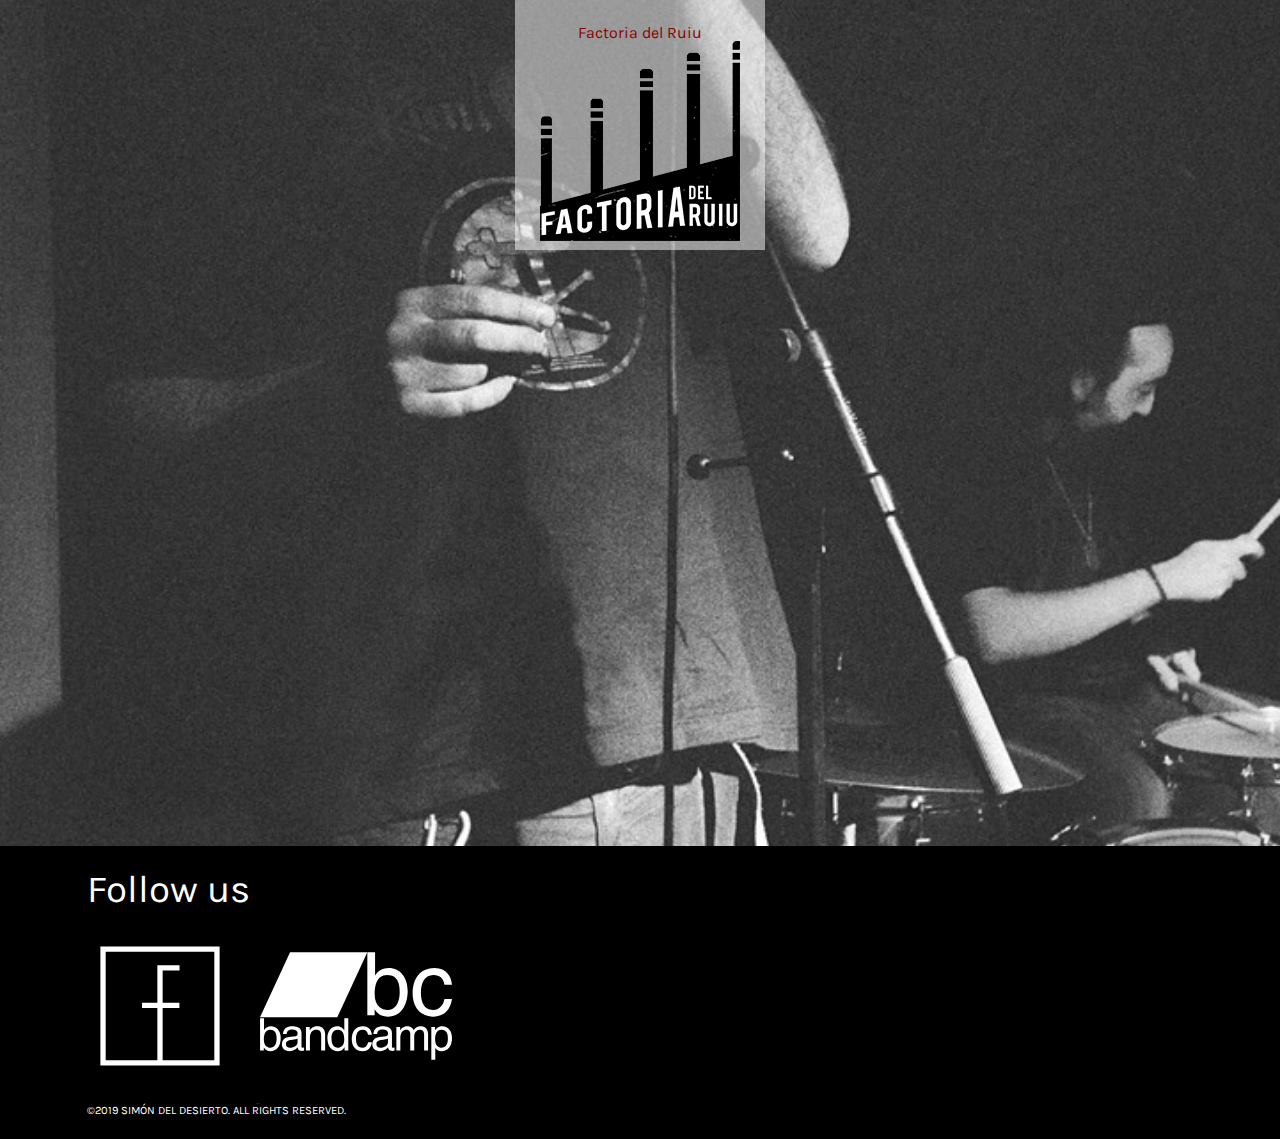
<file: music.html>
<!doctype html>
<html>
<head>
<meta charset="utf-8">
<title>Music - Simon del Desierto</title>
<link href="css/css.css" rel="stylesheet">
<meta name="description" content="Listen Simón del Desierto last album">
<meta name="viewport" content="width=device-width, initial-scale=1, user-scalable=no">  
</head>
   
<body> 

<header>
    
    <input type="checkbox" id="menuchk">
    <label for= "menuchk" class="menubtn">
    
        <div></div>
        <div></div>
        <div></div>
    
    </label>


    <div id="start"></div>
    
<svg id="closeMenu" viewBox="0 0 100 100" xmlns="http://www.w3.org/2000/svg">
<g transform="translate(50 50) scale(.69) translate(-50 -50)" fill="#fff">
<svg clip-rule="evenodd" fill="#ffffff" fill-rule="evenodd" image-rendering="optimizeQuality" shape-rendering="geometricPrecision" text-rendering="geometricPrecision" version="1.1" viewBox="0 0 847 847" xml:space="preserve" xmlns="http://www.w3.org/2000/svg" xmlns:xlink="http://www.w3.org/1999/xlink"><defs><style type="text/css">
    .fil0 {fill:#ffffff}
  </style></defs><path class="fil0" d="m423 592l-196 196c-110 111-279-58-169-169l196-196-196-196c-110-110 59-279 169-169l196 196 196-196c111-110 280 59 169 169l-196 196 196 196c111 111-58 280-169 169l-196-196z"/></svg>
</g>
</svg>
  
<a href="/index.html"><img class="whiteLogoMenu" id="whiteLogoMenu" src="css/ui-img/logo-simon-del-desierto-band-menu.png"></a>
    
    <nav class="mainNav">
        <div class="wrapperMenu">
            <ul>
            <li><a href="/about-us.html">About Us</a></li>
            <li><a href="#" class="current">Music</a></li>
            <li><a href="/contact.html">Contact Us</a></li>
            </ul>
        </div>
    </nav>
    
</header>
 
<a href="#start" class="scrollLink"><svg class="goUp"  clip-rule="evenodd" fill-rule="evenodd" image-rendering="optimizeQuality" shape-rendering="geometricPrecision" text-rendering="geometricPrecision" version="1.1" viewBox="0 0 179 280" xml:space="preserve" xmlns="http://www.w3.org/2000/svg"><defs></defs><polygon class="fil0" points="179 29 0 29 0 0 179 0"/><polygon class="fil1" points="121 224 121 129 152 129 90 33 27 129 58 129 58 224 90 176"/></svg></a>   
<div class="wrapperBigScreen">       
    <section class="heroDisco">
        <div class="contentMenu">
            <ul>
            <li><a href="#Releases"  class="scrollLink">Releases</a></li>
            <li><a href="#Videos" class="scrollLink">Videos</a></li>
            <li><a href="#Labels" class="scrollLink">Labels</a></li>
            </ul>
        </div> 
</section>
 
<section class="releasesSection" id="Releases">
    
    <div class="wrapper">
        <div class="subSectionMusic">
            <h2 class="bandWelcome">Releases</h2>

            

    <div class="iframesMusic">   
        <div class ="simonAlbum">
                <div class="music-container">
                    <iframe style="border: 0; width:100%;" src="https://bandcamp.com/EmbeddedPlayer/album=2240736154/size=large/bgcol=ffffff/linkcol=0687f5/tracklist=false/transparent=true/" seamless><a href="http://simondeldesierto.bandcamp.com/album/purgatory">Purgatory by Simón Del Desierto</a></iframe>
               </div>
           
            <div class="credits">    
                
                <dl><h4>Purgatory - 2018</h4></dl>
                <dt>Recorded: August 2018</dt>
                <dt>Released: October 2018</dt>
                <dt>Engineered by Miguel Aanoom</dt>
                <dt>Line Up:</dt>
                    <dd>- Gus: Voice</dd>
                    <dd>- Julio: Guitars</dd>
                    <dd>- Javi: Drums</dd>
                <dt>Cover by Carla del Palacio</dt>  
            </div>    
        </div>
        <div class ="simonAlbum">
               <div class="music-container">
                    <iframe style="border: 0; width:100%;" src="https://bandcamp.com/EmbeddedPlayer/album=2171699754/size=large/bgcol=ffffff/linkcol=0687f5/tracklist=false/transparent=true/" seamless><a href="http://simondeldesierto.bandcamp.com/album/ursaria">Ursaria by Simón Del Desierto</a></iframe>
                </div>

                <div class="credits">    

                <dl><h4>Ursaria - 2016</h4>
                    <dt>Recorded: January 2016</dt>
                        <dt>Released: March 2016</dt>
                        <dt>Recorded at Estudio Brazil</dt>
                        <dt>Engineered by Javier Ortiz</dt>
                        <dd>Line Up:</dd>
                        <dd>- Carmen: Voice</dd>
                        <dd>- Julio: Guitars</dd>
                        <dd>- Javi: Drums</dd>   
                    </dl>
                </div> 
        </div> 
    </div>

            
        </div> 
    </div>
    
</section>   
    
<section class="videosSection" id="Videos">
    
    <div class="wrapper">
        <div class="subSectionMusic">
            <h2 class="bandWelcome">Videos</h2>
            <div class="video-container">  
                <iframe class="youTubePlayer" src="https://www.youtube.com/embed/LDvDVhURy8k" frameborder="0" allow="accelerometer; autoplay; encrypted-media; gyroscope; picture-in-picture" allowfullscreen></iframe>  
            </div>
               
        </div>         
    </div>  

</section>    
    
<section class="welcome" id="Labels">
    
    <div class="wrapper">
        <div class="subSectionMusic">
            <h2 class="bandWelcome">Labels supporting us</h2>

            <div class="labelSlotWrapper">

                <div class="labelSlot" >
                <h4>Topillo Records</h4>
                <a target="_blank" href="http://www.topillo.es"><img src="img/topillo-records-logo.png"></a>
                </div>

                <div class="labelSlot">
                <h4>Discos Herejes</h4>
                <a target="_blank" href="https://www.facebook.com/discos.herejes/"><img src="img/discos-herejes-logo.png"></a>
                </div>

                <div class="labelSlot">
                <h4>Vertebrae</h4>
                <a target="_blank" href="http://vertebrae.vikingcat.org/"><img src="img/vertebrae-logo.png"></a>
                </div>

                <div class="labelSlot">
                <h4>It Lives In The Woods</h4>
                <a target="_blank" href="https://www.facebook.com/itlivesinthewoodsrec/"><img src="img/it lives in the woods-records.png"></a>
                </div>

                <div class="labelSlot">
                <h4>Factoria del Ruiu</h4>
                <a target="_blank" href="https://www.facebook.com/FactoriaDelRuiu/"><img src="img/factoria del ruiu-logo.png"></a>
                </div>
            </div>
            </div>
            
        </div>    
    </div> 
        
</section>  
    
    
<footer>
    
    <div class="wrapper">
        
        <div class="social-media-p">
            <h3>Follow us</h3>
            <a target="_blank" href="https://www.facebook.com/Sim%C3%B3n-del-Desierto-366274090246593/" i class="ico-fb"><svg xmlns="http://www.w3.org/2000/svg" xmlns:xlink="http://www.w3.org/1999/xlink" width="100" height="100" viewBox="0 0 100 100"><g><g transform="translate(50 50) scale(0.69 0.69) rotate(0) translate(-50 -50)" style="fill:#ffffff"><svg fill="#ffffff" xmlns="http://www.w3.org/2000/svg" data-name="Layer 1" viewBox="0 0 100 100" x="0px" y="0px"><title>Facebook</title><path d="M5,5V95H95V5ZM91,91H52V51.58H64.65v-4H52V23.19H64.75v-4H48V47.58H36.45v4H48V91H9V9H91Z"></path></svg></g></g></svg>
            </a>
              
            <a target="_blank" href="https://simondeldesierto.bandcamp.com/" i class="ico-bc"><svg width="450.69px" height="450.69px" enable-background="new 0 0 450.689 450.69" version="1.1" viewBox="0 0 450.689 450.69" xml:space="preserve" xmlns="http://www.w3.org/2000/svg">
		<path d="m25.634 272.87c-6.45 0.104-11.945 2.751-15.96 8.562h-0.213v-27.592h-9.305v75.903h8.774v-6.873h0.21c1.903 3.065 5.814 8.456 15.223 8.456 18.815 0 24.314-17.653 24.314-30.863 0-15.541-8.351-27.593-23.043-27.593zm-1.481 50.425c-5.919 0-15.118-3.914-15.118-18.608 0-8.985 1.478-23.468 14.904-23.468 14.375 0 15.118 13.641 15.118 20.721 1e-3 12.153-4.758 21.355-14.904 21.355z"/>
		<path d="m97.409 320.12v-31.817c0-14.161-16.068-15.434-20.506-15.434-13.637 0-22.41 5.18-22.833 18.395h8.563c0.633-4.231 2.114-10.674 12.686-10.674 8.773 0 13.001 3.164 13.001 8.981 0 5.497-2.642 6.346-4.863 6.56l-15.33 1.896c-15.433 1.9-16.806 12.686-16.806 17.339 0 9.51 7.188 15.958 17.334 15.958 10.783 0 16.386-5.073 19.979-8.982 0.317 4.227 1.585 8.453 9.832 8.453 2.113 0 3.487-0.632 5.075-1.054v-6.766c-1.061 0.215-2.222 0.42-3.067 0.42-1.9 0-3.065-0.946-3.065-3.275zm-9.304-9.513c0 7.4-8.456 13-17.124 13-6.978 0-10.045-3.593-10.045-9.617 0-6.978 7.295-8.351 11.841-8.989 11.523-1.479 13.846-2.322 15.325-3.487v9.094h3e-3z"/>
		<path d="m133.56 272.87c-9.514 0-14.695 6.448-16.701 9.404h-0.213v-7.819h-8.773v55.286h9.301v-30.128c0-15.012 9.304-18.391 14.59-18.391 9.091 0 11.84 4.863 11.84 14.48v34.038h9.301v-37.633c0-15.748-10.783-19.237-19.345-19.237z"/>
		<path d="m197.94 282.27h-0.21c-2.219-3.163-6.45-9.404-16.491-9.404-14.692 0-23.043 12.053-23.043 27.592 0 13.209 5.496 30.862 24.312 30.862 5.396 0 11.737-1.688 15.75-9.197h0.216v7.614h8.769v-75.902h-9.299v28.436h-4e-3zm-15.223 41.021c-10.15 0-14.905-9.201-14.905-21.355 0-7.08 0.74-20.721 15.117-20.721 13.424 0 14.901 14.482 14.901 23.468 3e-3 14.693-9.193 18.608-15.113 18.608z"/>
		<path d="m240.54 281.22c7.824 0 11.948 4.438 13.106 11.837h8.988c-0.742-9.617-6.241-20.194-20.722-20.194-18.285 0-26.531 13.641-26.531 30.763 0 15.963 9.196 27.694 24.733 27.694 16.178 0 21.567-12.368 22.52-21.141h-8.988c-1.585 8.455-6.976 13.109-13.212 13.109-12.79 0-15.116-11.736-15.116-21.251 0-9.827 3.701-20.817 15.222-20.817z"/>
		<path d="m309.67 320.12v-31.817c0-14.161-16.065-15.434-20.507-15.434-13.637 0-22.409 5.18-22.834 18.395h8.563c0.634-4.231 2.116-10.674 12.688-10.674 8.772 0 13.002 3.164 13.002 8.981 0 5.497-2.646 6.346-4.863 6.56l-15.329 1.896c-15.434 1.9-16.807 12.686-16.807 17.339 0 9.51 7.183 15.958 17.336 15.958 10.78 0 16.385-5.073 19.979-8.982 0.315 4.227 1.581 8.453 9.832 8.453 2.109 0 3.487-0.632 5.073-1.054v-6.766c-1.059 0.215-2.22 0.42-3.063 0.42-1.905 0-3.07-0.946-3.07-3.275zm-9.303-9.513c0 7.4-8.458 13-17.121 13-6.985 0-10.046-3.593-10.046-9.617 0-6.978 7.292-8.351 11.839-8.989 11.523-1.479 13.848-2.322 15.328-3.487v9.093z"/>
		<path d="m377.43 272.87c-8.563 0-12.266 3.805-16.909 8.987-1.59-2.961-4.759-8.987-14.695-8.987s-14.694 6.448-16.702 9.404h-0.214v-7.819h-8.769v55.286h9.3v-30.128c0-15.012 9.3-18.391 14.585-18.391 6.868 0 8.668 5.601 8.668 10.252v38.27h9.305v-33.722c0-7.404 5.181-14.8 13.002-14.8 7.925 0 10.252 5.179 10.252 12.79v35.731h9.3v-38.27c1e-3 -15.54-11.202-18.603-17.123-18.603z"/>
		<path d="m427.64 272.87c-10.037 0-14.262 6.241-16.488 9.404h-0.214v-7.819h-8.773v77.166h9.305v-27.694h0.212c2.435 3.91 7.295 7.397 14.692 7.397 18.821 0 24.314-17.653 24.314-30.862 1e-3 -15.54-8.352-27.592-23.048-27.592zm-1.472 50.425c-5.922 0-15.121-3.914-15.121-18.608 0-8.985 1.482-23.468 14.904-23.468 14.38 0 15.121 13.641 15.121 20.721-2e-3 12.153-4.762 21.355-14.904 21.355z"/>
	<polygon points="0 251.74 181.4 251.74 251.96 99.074 70.561 99.074"/>
		<path d="m301.69 136.22c-12.59 0.208-23.315 5.368-31.155 16.712h-0.417v-53.855h-18.157v148.15h17.131v-13.412h0.41c3.714 5.982 11.349 16.503 29.709 16.503 36.729 0 47.457-34.453 47.457-60.241-2e-3 -30.328-16.298-53.855-44.978-53.855zm-2.892 98.42c-11.549 0-29.501-7.639-29.501-36.313 0-17.539 2.883-45.805 29.09-45.805 28.06 0 29.504 26.619 29.504 40.442 0 23.718-9.285 41.676-29.093 41.676z"/>
		<path d="m407.41 152.52c15.268 0 23.324 8.664 25.589 23.106h17.534c-1.443-18.771-12.171-39.41-40.44-39.41-35.692 0-51.78 26.619-51.78 60.04 0 31.16 17.949 54.058 48.276 54.058 31.567 0 42.095-24.138 43.944-41.262h-17.534c-3.098 16.503-13.615 25.586-25.785 25.586-24.964 0-29.508-22.905-29.508-41.473 2e-3 -19.192 7.224-40.645 29.704-40.645z"/>
</svg>

            </a>
        </div>
        <p class="copyright">©2019 SIMÓN DEL DESIERTO. ALL RIGHTS RESERVED.</p>  
    </div>  

</footer>
</div>
<script src="js/libs/jquery-3.3.1.min.js"></script>
<script src="js/main.js"></script>
</body>
</html>
</file>
<file: css/css.css>
@import url('https://fonts.googleapis.com/css?family=Karla');

@import url('https://fonts.googleapis.com/css?family=Eagle+Lake&display=swap');

 
a,abbr,acronym,address,applet,article,aside,audio,b,big,blockquote,body,canvas,caption,center,cite,code,dd,del,details,dfn,div,dl,dt,em,embed,fieldset,figcaption,figure,footer,form,h1,h2,h3,h4,h5,h6,header,hgroup,html,i,iframe,img,ins,kbd,label,legend,li,mark,menu,nav,object,ol,output,p,pre,q,ruby,s,samp,section,small,span,strike,strong,sub,summary,sup,table,tbody,td,tfoot,th,thead,time,tr,tt,u,ul,var,video{margin:0;padding:0;border:0;font:inherit;vertical-align:baseline}article,aside,details,figcaption,figure,footer,header,hgroup,menu,nav,section{display:block}body{line-height:1}ol,ul{list-style:none}blockquote,q{quotes:none}blockquote:after,blockquote:before,q:after,q:before{content:'';content:none}table{border-collapse:collapse;border-spacing:0}



/*General Configuration (all pages, all sizes) */

body {
     font-family: 'Karla', sans-serif;
    background-color: black;
    overflow-x:hidden;
    }

.wrapperMenu {
    width: 65vw; ;
    height: 100% ;
    margin: 0 auto ;
    }

/* .wrapper {
    width: 90vw; ;
    height: 100% ;
    margin: 0 auto ;
    } */

.whiteLogoMenu {
    width:100px;
    position:fixed;
    left:5vw;
    top:8px;
    z-index: 99999;
    }

.welcome {
    background-image: url(ui-img/simon-gus.jpg);
    background-repeat: no-repeat;
    background-size: cover;
    width:100%;
    height:100vw;
    padding-bottom:7%;
    z-index:9999;  
    }

.welcomeSubSection {
    padding-top:50%;
    }

.bandWelcome {
    font-family: 'Eagle Lake';

    height: 2em;
    font-size: 5vw;
    color:whitesmoke;
    font-weight: 800;
    letter-spacing: -1px;
    }

footer {
    background-color: black;
    width:100%;
    height:150px;
    z-index:1;
    }

.social-media {
    position:relative;
    left:40%;
    }

footer h3 {
    position:relative;
    left:2%;
    margin-top: 25px;
    color:white;
    font-size: 3vw;
    }

.social-media-p svg {
    fill:white;
    width:15vw;
    height:15vw;
    }

.goUp {
    position:fixed;
    top:85%;
    right:10%;
    width:7vw;
    text-decoration:none;
    fill:white;
    z-index:99999;
    display:none;
    }

/*Control del boton subir a inicio*/

.goUp:hover {
    animation: startPoint 1s infinite;   
    }

@keyframes startPoint {
    0% {
        top:85%;        
    }
    
    100% {
        top:80%;        
    }
}

.goUpOn {
    opacity:1;
    top:85%;
    right:10%;
    width:7vw;
    text-decoration:none;
    fill:white;
    z-index:99999;
    cursor:pointer;
    display:block;
    }

#start {
    position:absolute;
    top:0%;
    }

.copyright {
    color:white;
    position:relative;
    font-size: 0.7rem;
    left:2%;
    padding-bottom: 2%;   
}





/*Homepage*/

.whiteLogo {
    position:absolute;
    top:25%;
    left:27%;
    width: 50vw;
    opacity:20%;
    z-index: -1;
    }

.purgatoryCover {
    width:100%;
    opacity: 0.7;
    }

.purgatoryCoverFullColor{
    width:100%;
    opacity: 1;
    }

.title {
    font-family: 'Eagle Lake', cursive;
    position:relative;
    top:5%;
    height: 2em;
    font-size: 4vw;
    color:whitesmoke;
    font-weight: 800;
    letter-spacing: -1px;    
    }

.btn-music {
    width:100%;
    display:inline-block;
    margin-top: 0.3em;
    background-color: green;
    z-index:1;
    color: white;
    font-size: 3vw;
    text-align: center;
    text-decoration: none;
    padding:3vw 0vw;
    }

.btn-music:hover {
    background-color:forestgreen;
    }

.btn-music:active {
		background-color:darkslategrey;
		}

.ico {
    display:inline-block;
    z-index: 1;
    width:5vw;
    height:5vw;
    position:relative;
    vertical-align: middle;
    margin-left:0.5rem;
    padding-right: 0;
    }

.welcome blockquote {

    margin-top:5%;
    color:white;
    font-size: 3vw;
    font-style: italic;
    background-color:rgba(0,0,0,0.5);
    padding:5% 10% 10%;
    line-height: 4vw;
    }


.welcome blockquote::before {
    content:"“";
    position:relative;
    left:-5%;
    font-size:10vw;
    }







/*Music*/

.heroDisco {
  background-image: url(ui-img/discography-simon-del-desierto-julio-guitar.jpg);
    background-repeat: no-repeat;
    background-size: cover;
    width:100%;
    height:120vw;
    z-index:9999;  
    }

.subSectionMusic {
    padding-top:10%;
    }

.subSectionContact {
    padding-top:35%;
    }

.subSectionVideo {
    padding-top:10%;
    padding-bottom:5%;
    }

.contentMenu {
    position:absolute;
    top:200px;
    left:-7%;
    animation: mvtomenu 0.2s forwards;
    }

@keyframes mvtomenu {
    0% {
        top:200px;
        left:-25%;        
    }
    
    100% {
        top:200px;
        left:2%;
    }
    
}

.contentMenu a {
    background-color: green;
    color: white;
    display:inline-block;
    width: 20vw; 
    font-size: 4vw;
    text-decoration: none;
    margin-top:1vh;
    text-align: center;
    padding: 1.5vh 2vw;
    }

.contentMenu a:hover {
    background-color:forestgreen;
    color: white;
    }

.contentMenu a:active {
    background-color:forestgreen;
    }

.releasesSection {
    background-color: black;
    }



/*Music - iframes Bandcamp*/

.iframesMusic {
    width:100%;
    }

/*
.iframesMusic div {
	margin-bottom: 2% ;
    }
*/


@media (max-width: 700px) {
 

    .music-container iframe {
    height:435px;
    margin-top:3vw; 
    }    

    }
    

@media (min-width: 701px) {
    
    .iframesMusic {
		/* display: flex ;
		flex-wrap: wrap ; */
		justify-content: space-between ;
		}

	
	.iframesMusic div {
		width: 85% ;
	}
	
    .iframesMusic div {
	margin-bottom: 2% ;
    }
    
   .music-container iframe {
    height:720px;  }
}

.simonAlbum {
    display:flex;
}   

/*Music - iframes Youtube*/

.videosSection {
    background-color: #382a23 ;  
    }

.video-container {
	position:relative;
	padding-bottom:56.25%;
	padding-top:30px;
	height:0;
	overflow:hidden;
}

.video-container {
	margin-bottom: 5vh;
}

.video-container iframe {
	position:absolute;
	top:0;
	left:0;
	width:100%;
	height:100%;
}



/*Music - Credits*/

.credits {
    display:block;
    width:100px;
    color:white;
    font-family: Karla;
    font-size: 2.2vw;
    line-height:3vw;
    background-color:rgba(0,0,0,0.5);
    padding-left: 2vw;
    }

.credits:last-child {
    margin-bottom:1vw;

}

.credits h4{
    font-size: 3vw;
    font-weight: bold;
    margin-bottom:3vw;
    }


/*Music - Labels*/

.labelSlot {
position:relative;
display:block;
width: 200px;
height:200px;
background-color:rgba(255, 255, 255, 0.5);
padding:25px;
margin-bottom:30px;
}

.labelSlot h4 {
font-family: 'Karla', sans-serif;
color:darkred;
text-align: center;
}

.labelSlotWrapper {
    display:flex;
    justify-content:space-around;
    align-content:space-around;
    flex-wrap: wrap;
}

/*About Us*/

.heroAboutUs {
   background-image: url(ui-img/simon-del-desierto-barcelona-about-us.jpg);
    background-repeat: no-repeat;
    background-size:cover;
    width:100%;
    height:120vw; 
    }

.aboutMain {
   background-image:url(ui-img/simon-del-desierto-javi.jpg);
    background-repeat: no-repeat;
    background-size: cover;
    width:100%;
    height:150vw;  
    }

.history {
    color:white;
    font-family: Karla;
    font-size: 2.5vw;
    line-height: 3.5vw; 
    background-color:rgba(0,0,0,0.5);
    padding:5vw 2vw;
    }

.imgHistory {
    display:block;
    width:90vw;
    margin: 4vw 0vw;
    }

.faq{
    color:lightgrey;
    font-family: Karla;
    font-size: 2.5vw;
    line-height:4vw;
    background-color:rgba(0,0,0,0.5);
    padding: 4vw;
    }

.faq h4{
    margin-top:2vw;
    font-size: 3vw;
    font-weight: bold;
    color:lightyellow;
    }

.theGallery {

    }

.theGallery div {
	margin-bottom: 2% ;
    }

.theGallery img {
	max-width: 100% ;
	display: block ;
    transition: all .4s ;
	}

.theGallery h2 {
    position:relative;
    left:0;
    top:-50px;
    font-size:2.5rem;
    color:white;
    background-color:rgba(0,0,0,0.5);
    display: inline-block;
    padding:5px 10px;
    }

@media (min-width: 990px) {

.galeria {
		display: flex ;
		flex-wrap: wrap ;
		justify-content: space-between ;
		}
	
.galeria div {
		width: 32% ;
	   }
	
.galeria div:last-child {
		width: 100% ;
	   }
}

.aboutGallery {
        background-color:black; 
        }





/*Contact*/


.email {
    text-decoration: none;
    color:white;
    }

.email a:hover {
    text-decoration: underline;
    }








/*Mobile and Tablet*/


/*All pages*/

@media (max-width:990px) {
    
.whiteLogo {
    display:none;
    }
    
.wrapperMenu {
    width: 100%; ;
    height: 100% ;
    margin: 0 auto ;
    }  
    
.wrapper {
    width: 80vw; ;
    height: 100% ;
    margin: 0 auto ;
    }
    
   
.mainNav .wrapper {
    width:100%;
    }
    .mainNavEscondida {
        
    display:none;    
        
    }       
#menuchk {
    position:absolute;
    right:0%;
    display:none;
    }
    
.menubtn { 
    width: 40px;
    height: 40px;
    position:absolute;
    line-height: 50px;
    right:20px;
    top:15px;
    z-index:999;
    }
       
.menubtn:hover {
    cursor: pointer;
    }   
     
.menubtn div{   
    width: 40px;
    height: 5px;
    background-color: white;
    margin-top: 20%;
    transition: all 1s;
    }
 
#menuchk:checked~.menubtn div {
    opacity:0;
    }     
    
#closeMenu {
    width:70px;    
    position:absolute;    
    top:8px; 
    z-index:2;
    right:10px;
    opacity:0;
    transition: all 1s;
    display:none;
    }    

#menuchk:checked~#closeMenu {
    display:block;
    opacity:1;
    }    

.whiteLogoMenu {
    width:100px;
    position:absolute;
    left:5vw;
    top:10px;
    z-index: 99999;
    }        
    
.mainNav {
    width:100%;
    height:25% ;
    position:absolute;
    top:120px ;
    z-index:1;
    }
 
    
.mainNav a { 
    color: white;
    font-size: 1rem; 
    text-decoration: none;
    line-height: 10px;
    width:100%;
    height: 10vh;;
    background-color: darkslategray;
    display: inline-block;
    opacity:0;
    text-align:center;
    padding-top:10vh;
    border-bottom: solid 2px white;
/*    cursor:default;*/
    transition: opacity 1.5s;
    display:none
    } 
 
.mainNav li:last-child a {
    border-bottom:none;
    
    }     
    
.mainNav a:hover {
    color: white;
    background-color:black;
    }
    
.mainNav a:active {
		background-color:forestgreen;
		}
    
#menuchk:checked~.mainNav a {
    opacity:1;
    cursor:pointer;
    display:block;
    }
    
#menuchk:checked~.mainNav {
    z-index:99999;
    }
 
/*
.whiteLogo {
    position:absolute;
    top:10%;
    left:27%;
    width: 50vw;
    opacity:20%;
    z-index: -1;
    }   
*/
    
.bandWelcome {
    
    font-size: 5vw;
    color:whitesmoke;
    font-weight: 800;
    letter-spacing: -1px;
    }    

 .goUp {
    width:7vw;
    }   
    
    
    
/* Music Mobile*/
    
.contentMenu {
    z-index: 2;
    } 
   
 .iframesMusic div {
	
     padding-bottom: 0px ;
     padding-top:0px;
     margin-bottom:0px;
    }   
.simonAlbum {
        display:block;
    } 
 
    @media (max-width:700px) {    
.credits {
        display:block;
        width:100%;
        color:white;
        font-family: Karla;
        font-size: 3vw;
        line-height:4vw;
        background-color:rgba(0,0,0,0.5);
        margin-top: 3vw; 
        padding-bottom:3vw;
        }
    
.credits h4{
        font-size: 5vw;
        font-weight: bold;
        margin-bottom:1.5vw;
        } 
        

    } 

/*Music Mobile - Labels*/

.labelSlot {
    position:relative;
    display:block;
    width: 80px;
    height:110px;
    padding:5px;
    margin-bottom: 15px;
    }
    
.labelSlot img {
    max-width:100%;
    height:auto;
}

.labelSlot h4 {
    color:darkred;
    text-align: center;
    }
    
.labelSlotWrapper {
    display:flex;
    justify-content:space-around;
    align-content:space-around;
    flex-wrap: wrap;
    }

.iframesMusic div {
    margin-bottom: 0px ;
    }
    .credits:last-child {
     margin-bottom:1.5vw;
        }

/* About Us Mobile*/
    
.history {
    columns: 1;
    color:white;
    font-family: Karla;
    font-size: 3vw;
    line-height: 3.17vw; 
    background-color:rgba(0,0,0,0.5);
    padding:3vw 2vw;
    }   

    
/* Contact Mobile */  
    
    .subSectionContact {
    padding-top:35%;
    }

 }
    
    
    
    
    
/*Big screen*/

/*All pages*/

@media (min-width:991px) {

input {
    display:none; 
    }
    
#closeMenu {
    display:none;
    }
    
.mainNav ul {
    display:flex;
    justify-content: space-around;
    }
   
.wrapper {
    width: 90vw; ;
    height: 100% ;
    margin: 0 auto ;
    }
    
.mainNav {
    height: 6em;
    width: 100%;
    position: fixed;
    top:0;
    left:50%;
    transform: translate(-50%);
    z-index: 2;
    transition: opacity 0.5s;
    }
    
    .mainNavScroll {
    background-color: rgba(0,0,0,0.5);  
    height: 6em;
    width: 100%;
    position: fixed;
    top:0;
    left:50%;
    transform: translate(-50%);
    z-index: 2;
    transition: opacity 0.5s;
    }
    
.mainNav li {      
    justify-content: space-around;
    padding-top: 1.5em;
    }
    
.mainNav a {
    font-family: 'Eagle Lake', cursive;
    font-size: 2rem;
    text-decoration: none;
    color: white;
    position:relative;
    }
    
    

.mainNav a:hover {
    animation: 0.3s mvtoHoverMenu
    }

@keyframes mvtoHoverMenu {
    0% {
        left:0%;        
    }
    
    50% {
        left:2%;        
    }
    
    60% {
        left:2%;        
    }
    
    90% {
        left:-2%;        
    }
    
    100% {
        left:-2%;        
    }
    
}

/*
.mainNav a:hover::before {
    content:"((";
    position:absolute;
    left:-2rem;
    }


.mainNav a:hover::after{
    content:"))";
    position:absolute;
    right:-2rem;;
    }
*/

    
.current::after {
    content:"";
    position:absolute;
    top:25px;
    left:50%;
    transform: translate(-50%);
    border-right: 0px solid white;
	  border-bottom: 5px solid white;
	  width: 40px;
	  height: 25px;   
    }  
    
    
.goUp {
    position:fixed;
    top:85%;
    right:10%;
    width:70px;
    text-decoration:none;
    fill:white;
    z-index:99999;
    }
    
    
    .history {
    columns: 2 ;
    color:white;
    font-family: Karla;
    font-size: 2.5vw;
    line-height: 2.7vw; 
    background-color:rgba(0,0,0,0.5);
    padding:2vw 2vw;
    }
           
}

@media (min-width:1500px) {

    .wrapperBigScreen {
        width: 70vw ;
        height: 100% ;
        margin: 0 auto ;
        padding:100px;
        }
    
    .title {
            font-family: 'Eagle Lake', cursive;
            position:relative;
            top:5%;
            height: 2em;
            font-size: 2vw;
            color:whitesmoke;
            font-weight: 800;
            letter-spacing: -1px;
            margin-left:1vw;    
            }
        
    .btn-music {
            width:60vw;
            display:inline-block;
            margin-top: 0.3em;
            background-color: green;
            z-index:1;
            color: white;
            font-size: 2vw;
            text-align: center;
            text-decoration: none;
            padding:2vw 0vw;
            margin: 0 auto ;
            }
    .bandWelcome {
            font-family: 'Eagle Lake';
            height: 2em;
            font-size: 2vw;
            color:whitesmoke;
            font-weight: 800;
            letter-spacing: -1px;
            margin-left:1vw;
            }

.welcome blockquote {

    margin-top:5%;
    color:white;
    font-size: 2vw;
    font-style: italic;
    background-color:rgba(0,0,0,0.5);
    padding:1% 5% 5%;
    line-height: 2.5vw; 
    width:60vw; 
                }

/* Music Bigscreen*/  

.video-container iframe {
    position:absolute;
    top:0;
    left:0;
    width:78.5%;
    height:100%;
                }

.iframesMusic {
    display: flex ;
    flex-wrap: wrap ;
    justify-content:stretch ;
    }

 .labelSlotWrapper{
    position:relative;
    width:78%;

 }   

 .credits{

    font-size: 1.2vw;
    line-height:2vw;

 }
    }
</file>
